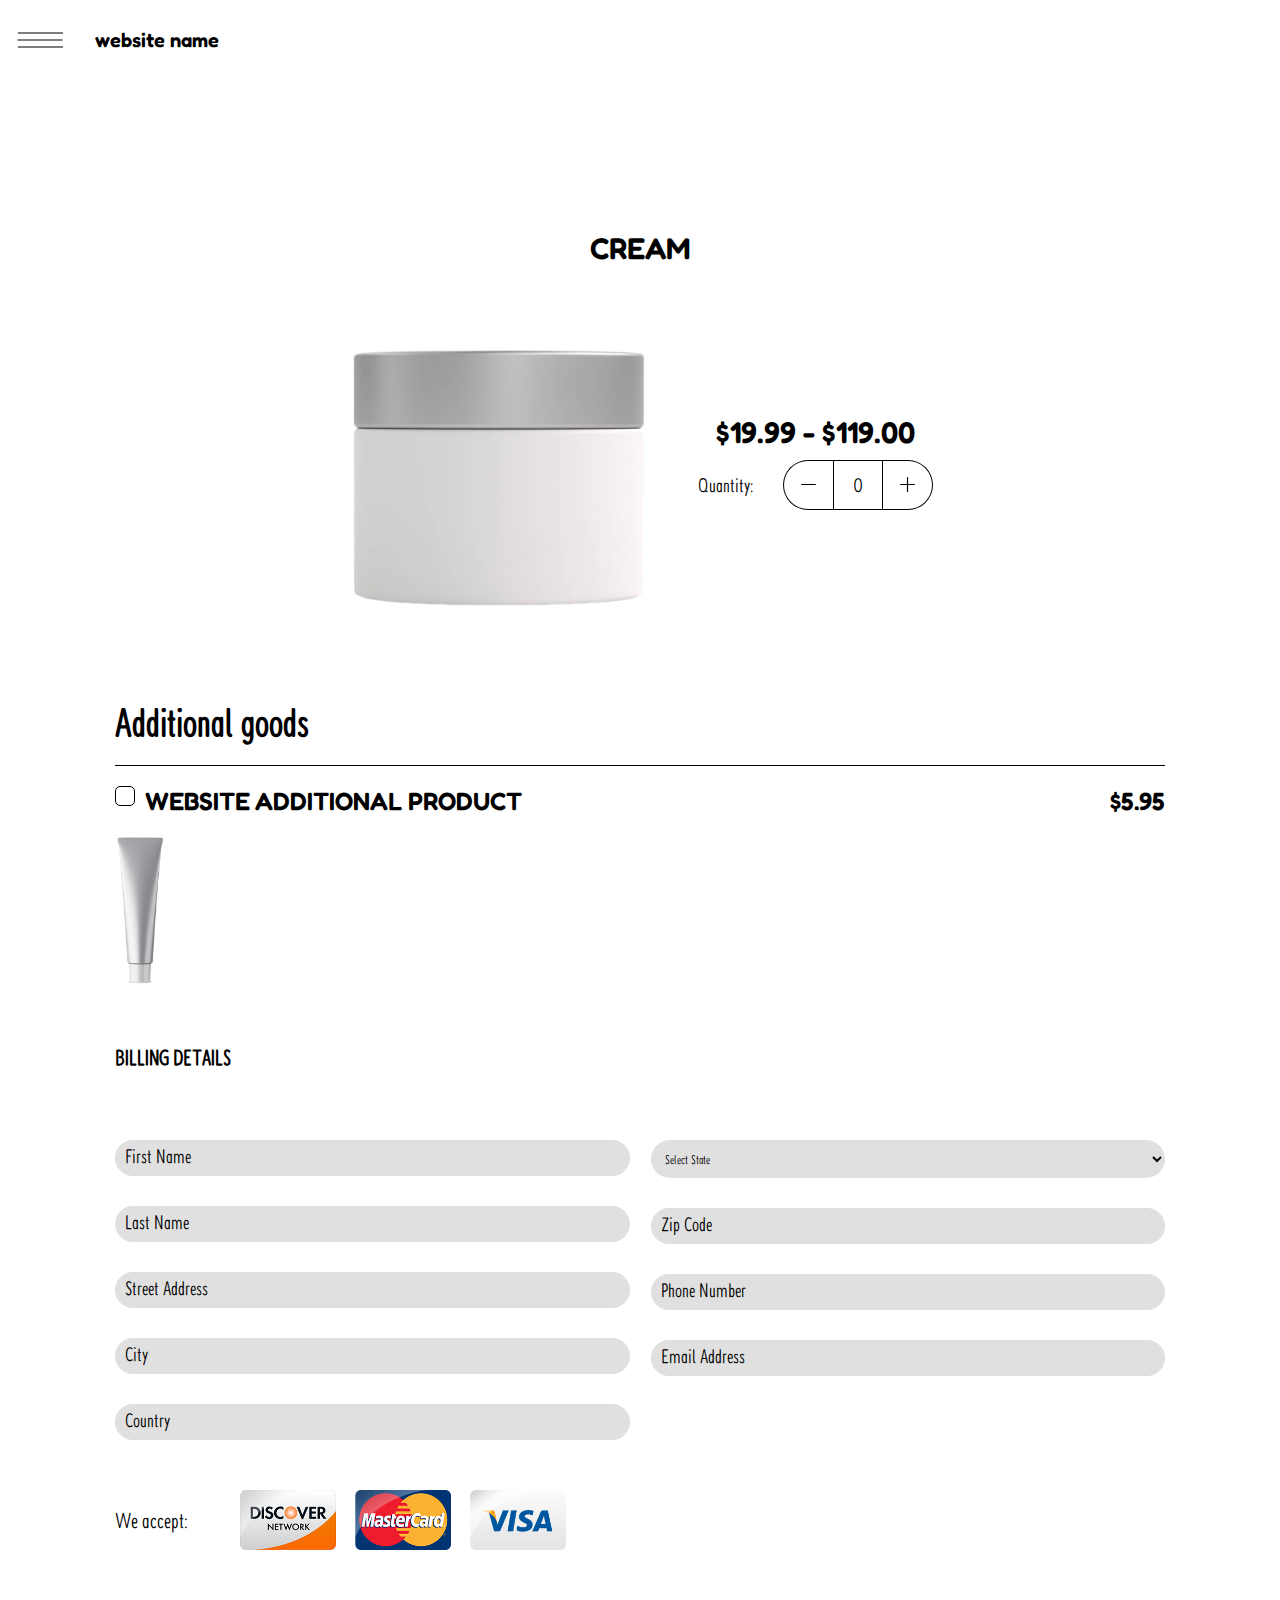
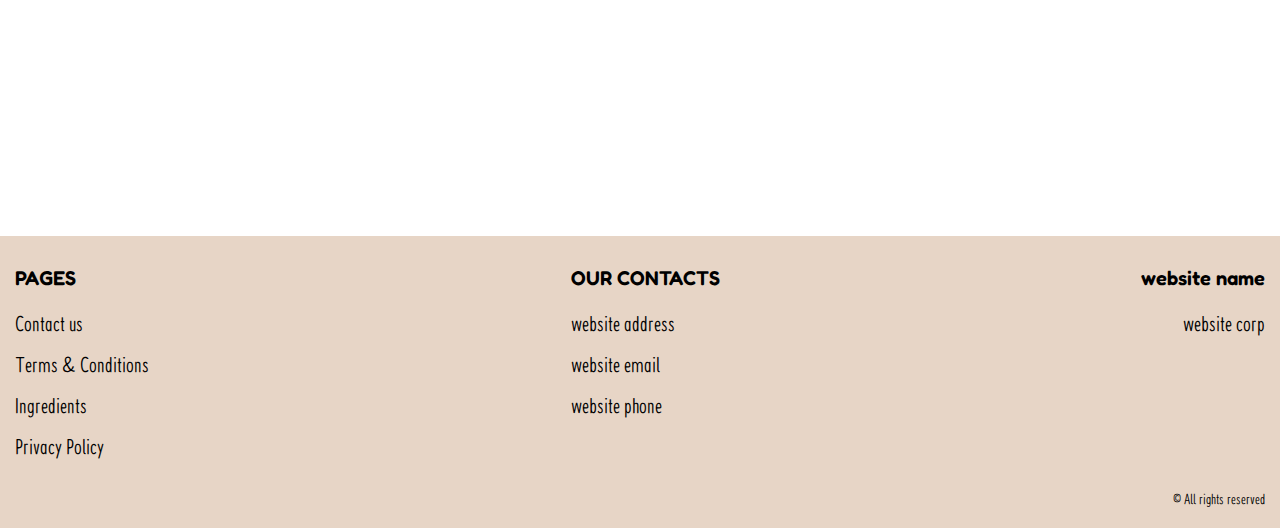
<file: buy.html>
<!DOCTYPE html>
<html lang="en">

<head>
    <meta charset="UTF-8">
    <meta http-equiv="X-UA-Compatible" content="IE=edge">
    <meta name="viewport" content="width=device-width, initial-scale=1.0">
    <link rel="stylesheet" href="./css/style.css">
    <title>(site_name)</title>
</head>

<body>

    <div class="header__wrapper">
        <div class="container">
    
    
          <header class="header">
            <div class="header__top">
              <div class="header__btn-block">
                <button class="header__btn js_menu-btn">
                  <span></span>
                </button>
                <a href="./index.html" class="header__logo logo js_website-name"></a>
              </div>
    
              <nav class="nav js_menu">
                <div class="header__social-links-box">
                  <a href="" class="social-link social-link-email js_website-email"></a>
                  <a href="" class="social-link social-link-phone js_website-phone"></a>
                </div>
                
             
                <ul class="nav__list">
                  <li class="nav__item">
                    <a href="./contact.html" class="nav__link">Contact us</a>
                  </li>
                  <li class="nav__item">
                    <a href="./ingredients.html" class="nav__link">Ingredients</a>
                  </li>
                  <li class="nav__item">
                    <a href="./terms.html" class="nav__link">Terms & Conditions</a>
                  </li>
                  <li class="nav__item">
                    <a href="./policy.html" class="nav__link">Privacy Policy</a>
                  </li>
                </ul>
              </nav>
    
            </div>
    
          </header>
    
        </div>
      </div>
    <main class="main">
        <div class="container">
        
                <section class="buy">
                    <h1 class="sub-title">Cream</h1>
                    <div class="buy__flex">
                        <img src="./img/sm2.png" class="buy__img" />
                        <div class="buy__text-block">
                            <h2 class="sub-title sub-title--mb"><span style="display: inline-block" class="js_price">$19.99 - $119.00</span></h2>
                            <div id="quantity" class="quantity">
                                <label class="quantity_label">Quantity:
                                    <div class="quantity_label-box">
                                        <div class="quantity_label-btn quantity_label-prev js_quantity_prev">
                                            <svg class="buy__icon" xmlns="http://www.w3.org/2000/svg"
                                                xmlns:xlink="http://www.w3.org/1999/xlink" x="0px" y="0px"
                                                viewBox="0 0 512 512" style="enable-background:new 0 0 512 512;"
                                                xml:space="preserve">
                                                <g>
                                                    <g>
                                                        <path
                                                            d="M492,236H20c-11.046,0-20,8.954-20,20c0,11.046,8.954,20,20,20h472c11.046,0,20-8.954,20-20S503.046,236,492,236z" />
                                                    </g>
                                                </g>
                                            </svg>
                                        </div>
                                        <input type="number" min="0" size="3" maxlength="3"
                                            class="quantity__input js_quantity" value="0" data-line-id="1" max="10" readonly>
                                        <div class="quantity_label-btn quantity_label-next js_quantity_next">
                                            <svg class="buy__icon" xmlns="http://www.w3.org/2000/svg"
                                                xmlns:xlink="http://www.w3.org/1999/xlink" x="0px" y="0px"
                                                viewBox="0 0 512 512" style="enable-background:new 0 0 512 512;"
                                                xml:space="preserve">
                                                <g>
                                                    <g>
                                                        <path
                                                            d="M492,236H276V20c0-11.046-8.954-20-20-20c-11.046,0-20,8.954-20,20v216H20c-11.046,0-20,8.954-20,20s8.954,20,20,20h216
                                                            v216c0,11.046,8.954,20,20,20s20-8.954,20-20V276h216c11.046,0,20-8.954,20-20C512,244.954,503.046,236,492,236z" />
                                                    </g>
                                                </g>
                                            </svg>
                                        </div>
                                    </div>
                                </label>
                            </div>
                        </div>
                    </div>
       
                    <div class="main-form__wrapper">
                        <div class="form__wrapper ">
                            <div class="form">
                            
    
                                <div>
                                    <h3 class="form__title">Additional goods</h3>
                                    <div class="case-block">
                                        <div class="checkbox__label-wrap">
                                            <div>
                                                <input class="checkbox js_additional" type="checkbox"
                                                    id="additional__checkbox" />
                                                <label class="checkbox__label" for="additional__checkbox"><span
                                                        class="bold"><span class="js_website-add"></span></span></label>
                                            </div>
                                            <div class="label-block">
                                                <span class="bold">$5.95</span>
                                            </div>
                                        </div>
                                        <img src="./img/sm.png" alt="silicone case" class="silicone_case_img" />
                                    </div>
                                </div>
                            </div>
                        </div>
    
    
                        <form class="order-form js_form" id="order_form">
                            <h3 class="form__subtitle">Billing Details</h3>
                            <div class="fl-form">
                                <div class="form_group-flex">
                                    <div class="form-group_block">
                                        <div class="form-group">
                                            <label class="js_label">
                                                <input type="text" class="form-control js_input" data-role="required" name="first_name" placeholder="First Name">
                                            </label>
                                        </div>
    
                                        <div class="form-group">
                                            <label class="js_label">
                                                <input type="text" class="form-control js_input" data-role="required" name="last_name" placeholder="Last Name">
                                            </label>
                                        </div>
    
    
                                        <div class="form-group">
                                            <label class="js_label">
                                                <input type="text" class="form-control js_input" data-role="address" name="address" placeholder="Street Address">
                                            </label>
                                        </div>
                                        <div class="form-group">
                                            <label class="js_label">
                                                <input type="text" class="form-control js_input" data-role="city" name="city" placeholder="City">
                                            </label>
                                        </div>
                                        <div class="form-group">
                                            <label class="js_label">
                                                <input type="text" class="form-control js_input" data-role="country" name="country" placeholder="Country">
                                            </label>
                                        </div>
                                    </div>
                                    <div class="form-group_block">
                                        <div class="form-group">
                                            <label class="js_label">
    
                                            <select name="state" class="form-control js_select js_input">
                                                <option selected="" disabled="">Select State</option>
                                                <option value="AL">Alabama</option>
                                                <option value="AK">Alaska</option>
                                                <option value="AZ">Arizona</option>
                                                <option value="AR">Arkansas</option>
                                                <option value="CA">California</option>
                                                <option value="CO">Colorado</option>
                                                <option value="CT">Connecticut</option>
                                                <option value="DE">Delaware</option>
                                                <option value="DC">District Of Columbia</option>
                                                <option value="FL">Florida</option>
                                                <option value="GA">Georgia</option>
                                                <option value="HI">Hawaii</option>
                                                <option value="ID">Idaho</option>
                                                <option value="IL">Illinois</option>
                                                <option value="IN">Indiana</option>
                                                <option value="IA">Iowa</option>
                                                <option value="KS">Kansas</option>
                                                <option value="KY">Kentucky</option>
                                                <option value="LA">Louisiana</option>
                                                <option value="ME">Maine</option>
                                                <option value="MD">Maryland</option>
                                                <option value="MA">Massachusetts</option>
                                                <option value="MI">Michigan</option>
                                                <option value="MN">Minnesota</option>
                                                <option value="MS">Mississippi</option>
                                                <option value="MO">Missouri</option>
                                                <option value="MT">Montana</option>
                                                <option value="NE">Nebraska</option>
                                                <option value="NV">Nevada</option>
                                                <option value="NH">New Hampshire</option>
                                                <option value="NJ">New Jersey</option>
                                                <option value="NM">New Mexico</option>
                                                <option value="NY">New York</option>
                                                <option value="NC">North Carolina</option>
                                                <option value="ND">North Dakota</option>
                                                <option value="OH">Ohio</option>
                                                <option value="OK">Oklahoma</option>
                                                <option value="OR">Oregon</option>
                                                <option value="PA">Pennsylvania</option>
                                                <option value="RI">Rhode Island</option>
                                                <option value="SC">South Carolina</option>
                                                <option value="SD">South Dakota</option>
                                                <option value="TN">Tennessee</option>
                                                <option value="TX">Texas</option>
                                                <option value="UT">Utah</option>
                                                <option value="VT">Vermont</option>
                                                <option value="VA">Virginia</option>
                                                <option value="WA">Washington</option>
                                                <option value="WV">West Virginia</option>
                                                <option value="WI">Wisconsin</option>
                                                <option value="WY">Wyoming</option>
                                            </select>
                                        </label>
                                        </div>
                                        <div class="form-group">
                                            <label class="js_label">
                                                <input type="number" class="form-control js_input js_input-limit"  data-limit="5" data-role="zip" name="zip" placeholder="Zip Code">
                                            </label>
                                        </div>
                                        <div class="form-group">
                                            <label class="js_label">
                                                <input type="number" class="form-control js_input js_input-limit" data-limit="10" data-role="phone" name="phone" placeholder="Phone Number">
                                            </label>
                                        </div>
                                        <div class="form-group">
                                            <label class="js_label">
                                                <input type="email" class="form-control js_input" data-role="email" name="email" placeholder="Email Address">
                                            </label>
                                        </div>
                                    </div>
                                </div>
                                <div class="accept__box">
                                    <p class="text">We accept:</p>
                                    <ul class="accept__list">
                                      <li class="accept__item">
                                        <img src="./img/discover.png" alt="" class="accept__img">
                                      </li>
                                      <li class="accept__item">
                                        <img src="./img/mastercard.png" alt="" class="accept__img">
                                      </li>
                                      <li class="accept__item">
                                        <img src="./img/visa.png" alt="" class="accept__img">
                                      </li>
                                    </ul>
                                  </div>
                            </div>
                            <div class="form-btn js_form-btn">
                                <div class="form__title-box js_form__title-box">
                                    <p class="bold">Item</p>
                                    <p class="bold">Amount</p>
                                </div>
                                <div class="label-block total js_total">
                                    <span id="chosen" class="bold">
                                        <span class="js_bottom-quantity"></span>
                                        <span>cream</span>
                                    </span>
                                    <span id="chosen_price" class="bold">$0.00</span>
    
                                </div>
                                <div id="silicone_case" class="label-block form-pd">
                                 
                                        <span class="text text-up bold js_website-add"></span>
                                        <span class="bold">$5.95</span>
                                 
                                </div>
                                <div id="total_block" class="label-block form-pd js_total_1">
                                   
                                        <span class="bold"> Total</span>
                                        <span id="total_1" class="bold">$0.00</span>
                             
                                </div>
                                <br>
                                <br>
                                <div class="bottom-bottom-block js_bottom-bottom-block">
                                    <div id="terms">
                                        <input type="checkbox" name="terms_text" id="terms_text" class="checkbox">
                                        <label for="terms_text" class="checkbox__label">
                                            <div class="rules">
                                                By placing an order with us, you agree to our full <a class="link"
                                                    href="./terms.html">Terms And Conditions</a> &
                                                <a class="link" href="./policy.html">Privacy Policy</a>, which
                                                explain that you will be
                                                charged <span id="terms_price">$0.00</span><span id="express_terms"> +
                                                    $5.95 <span class="js_website-add"></span></span> = <span id="total_2">
                                                    $0.00 </span><span id="handling">
                                                        (No Shipping and handling costs. Your order will be shipped in 3-5 days via USPS)</span>. To cancel your order, please call our
                                                Customer
                                                Service to free number at <a href="" class="link js_website-phone"></a> or email us at
                                                <a href="" class="link js_website-email"></a>.
                                                You will see a charge from
                                                <span class="js_website-desc"></span>
                                                on your bank statement.
                                            </div>
                                        </label>
                                    </div>
                                    <br />
    
                                    <button type="submit" id="place_order" class="btn js_form-submit-btn"><span>Place order</span></button>
                                </div>
                            </div>
    
    
                        </form>
                    </div>
                </section>
    
        </div>
    </main>
    <div class="footer__wrapper">
        <div class="footer__sub-wrapper">
          <div class="container">
            <footer class="footer">
              <div class="footer__top">
      
                <div class="footer__block">
                  <p class="footer__title">Pages</p>
                  <ul class="footer__list">
                    <li class="footer__item">
                      <a href="./contact.html" class="footer__link">Contact us</a>
                    </li>
                    <li class="footer__item">
                      <a href="./terms.html" class="footer__link">Terms & Conditions</a>
                    </li>
                    <li class="footer__item">
                      <a href="./ingredients.html" class="footer__link">Ingredients</a>
                    </li>
                  
                    <li class="footer__item">
                      <a href="./policy.html" class="footer__link">Privacy Policy</a>
                    </li>
                  </ul>
                </div>
    
                <div class="footer__block">
                  <p class="footer__title">Our Contacts</p>
                  <ul class="footer__list">
                    <li class="footer__item">
                      <span class="text text--mb js_website-address"></span>
                    </li>
                    <li class="footer__item">
                      <a href="" class="footer__link js_website-email"></a>
                    </li>
                    <li class="footer__item">
                      <a href="" class="footer__link js_website-phone"></a>
                    </li>
                  </ul>
                </div>
                <div class="footer__block footer__block--right">
                  <div class="footer__sub-block--right">
                    <a href="./index.html" class="footer__logo logo js_website-name"></a>
                    <p class="text text--mb js_website-corp"></p>
                  </div>
               
                 
               
                </div>
      
              </div>
              <span class="footer__span">© All rights reserved</span>
            </footer>
          </div>
        </div>
      
      </div>

    <script src="./js/menu.js"></script>
    <script src="./js/buy.js"></script>
    <script src="./js/website-data.js"></script>



    <script type="module" src="./js/validation/cards.js"></script>
    <script type="module" src="./js/validation/creditcard.js"></script>
    <script type="module" src="./js/validation/validation.js"></script>
</body>

</html>
</file>
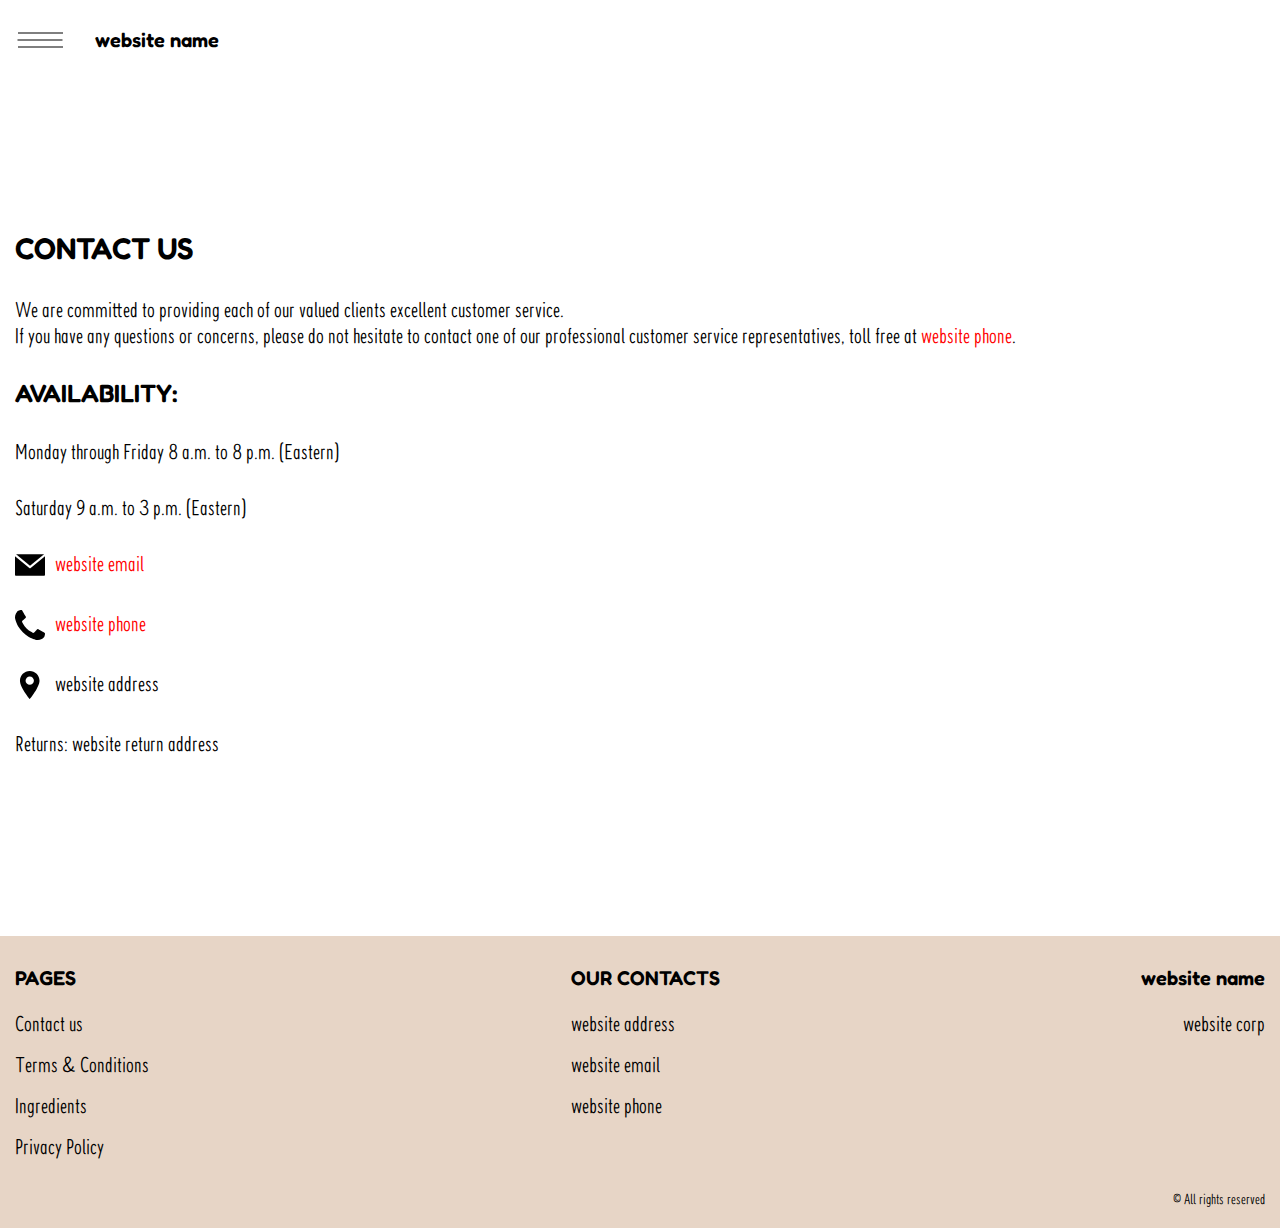
<file: contact.html>
<!DOCTYPE html>
<html lang="en">

<head>
    <meta charset="UTF-8">
    <meta http-equiv="X-UA-Compatible" content="IE=edge">
    <meta name="viewport" content="width=device-width, initial-scale=1.0">
    <link rel="stylesheet" href="./css/style.css">
    <title>(site_name)</title>
</head>

<body>
  <div class="header__wrapper">
    <div class="container">


      <header class="header">
        <div class="header__top">
          <div class="header__btn-block">
            <button class="header__btn js_menu-btn">
              <span></span>
            </button>
            <a href="./index.html" class="header__logo logo js_website-name"></a>
          </div>

          <nav class="nav js_menu">
            <div class="header__social-links-box">
              <a href="" class="social-link social-link-email js_website-email"></a>
              <a href="" class="social-link social-link-phone js_website-phone"></a>
            </div>
            
         
            <ul class="nav__list">
              <li class="nav__item">
                <a href="./contact.html" class="nav__link">Contact us</a>
              </li>
              <li class="nav__item">
                <a href="./ingredients.html" class="nav__link">Ingredients</a>
              </li>
              <li class="nav__item">
                <a href="./terms.html" class="nav__link">Terms & Conditions</a>
              </li>
              <li class="nav__item">
                <a href="./policy.html" class="nav__link">Privacy Policy</a>
              </li>
            </ul>
          </nav>

        </div>

      </header>

    </div>
  </div>

    <main class="main">
        <div class="container">
            <section class="text-section">
           
                <h1 class="sub-title">Contact us</h1>
                <p class="text">We are committed to providing each of our valued clients excellent customer
                    service. <br>If you have any questions or concerns, please do not hesitate to contact one of our
                    professional customer service representatives, toll free at <a href="" class="link js_website-phone"></a>.</p>
                <p class="text"><span class="bold">Availability:</span> </p>
                <p class="text">Monday through Friday 8 a.m. to 8 p.m. (Eastern)</p>
                <p class="text">Saturday 9 a.m. to 3 p.m. (Eastern)</p>
  
                    <p class="text contact__text">
                        <svg class="contact__icon"  xmlns="http://www.w3.org/2000/svg"
                        xmlns:xlink="http://www.w3.org/1999/xlink" x="0px" y="0px" viewBox="0 0 477.867 477.867"
                        style="enable-background:new 0 0 477.867 477.867;" xml:space="preserve">
                        <g>
                            <g>
                                <path
                                    d="M460.8,68.267H17.067l221.867,182.75L463.309,68.779C462.488,68.539,461.649,68.368,460.8,68.267z" />
                            </g>
                        </g>
                        <g>
                            <g>
                                <path d="M249.702,286.31c-6.288,5.149-15.335,5.149-21.623,0L0,98.406v294.127c0,9.426,7.641,17.067,17.067,17.067H460.8
			                        c9.426,0,17.067-7.641,17.067-17.067V100.932L249.702,286.31z" />
                            </g>
                        </g>
                    </svg>
                        <a class="link js_website-email" target="_blank" href=""></a>
                    </p>
                   

                    <p class="text contact__text">
                        <svg class="contact__icon" 
                        xmlns="http://www.w3.org/2000/svg" xmlns:xlink="http://www.w3.org/1999/xlink" x="0px"
                        y="0px" viewBox="0 0 401.998 401.998"
                        style="enable-background:new 0 0 401.998 401.998;" xml:space="preserve">
                        <g>
                            <path
                                d="M401.129,311.475c-1.137-3.426-8.371-8.473-21.697-15.129c-3.61-2.098-8.754-4.949-15.41-8.566
                                    c-6.662-3.617-12.709-6.95-18.13-9.996c-5.432-3.045-10.521-5.995-15.276-8.846c-0.76-0.571-3.139-2.234-7.136-5
                                    c-4.001-2.758-7.375-4.805-10.14-6.14c-2.759-1.327-5.473-1.995-8.138-1.995c-3.806,0-8.56,2.714-14.268,8.135
                                    c-5.708,5.428-10.944,11.324-15.7,17.706c-4.757,6.379-9.802,12.275-15.126,17.7c-5.332,5.427-9.713,8.138-13.135,8.138
                                    c-1.718,0-3.86-0.479-6.427-1.424c-2.566-0.951-4.518-1.766-5.858-2.423c-1.328-0.671-3.607-1.999-6.845-4.004
                                    c-3.244-1.999-5.048-3.094-5.428-3.285c-26.075-14.469-48.438-31.029-67.093-49.676c-18.649-18.658-35.211-41.019-49.676-67.097
                                    c-0.19-0.381-1.287-2.19-3.284-5.424c-2-3.237-3.333-5.518-3.999-6.854c-0.666-1.331-1.475-3.283-2.425-5.852
                                    s-1.427-4.709-1.427-6.424c0-3.424,2.713-7.804,8.138-13.134c5.424-5.327,11.326-10.373,17.7-15.128
                                    c6.379-4.755,12.275-9.991,17.701-15.699c5.424-5.711,8.136-10.467,8.136-14.273c0-2.663-0.666-5.378-1.997-8.137
                                    c-1.332-2.765-3.378-6.139-6.139-10.138c-2.762-3.997-4.427-6.374-4.999-7.139c-2.852-4.755-5.799-9.846-8.848-15.271
                                    c-3.049-5.424-6.377-11.47-9.995-18.131c-3.615-6.658-6.468-11.799-8.564-15.415C98.986,9.233,93.943,1.997,90.516,0.859
                                    C89.183,0.288,87.183,0,84.521,0c-5.142,0-11.85,0.95-20.129,2.856c-8.282,1.903-14.799,3.899-19.558,5.996
                                    c-9.517,3.995-19.604,15.605-30.264,34.826C4.863,61.566,0.01,79.271,0.01,96.78c0,5.135,0.333,10.131,0.999,14.989
                                    c0.666,4.853,1.856,10.326,3.571,16.418c1.712,6.09,3.093,10.614,4.137,13.56c1.045,2.948,2.996,8.229,5.852,15.845
                                    c2.852,7.614,4.567,12.275,5.138,13.988c6.661,18.654,14.56,35.307,23.695,49.964c15.03,24.362,35.541,49.539,61.521,75.521
                                    c25.981,25.98,51.153,46.49,75.517,61.526c14.655,9.134,31.314,17.032,49.965,23.698c1.714,0.568,6.375,2.279,13.986,5.141
                                    c7.614,2.854,12.897,4.805,15.845,5.852c2.949,1.048,7.474,2.43,13.559,4.145c6.098,1.715,11.566,2.905,16.419,3.576
                                    c4.856,0.657,9.853,0.996,14.989,0.996c17.508,0,35.214-4.856,53.105-14.562c19.219-10.656,30.826-20.745,34.823-30.269
                                    c2.102-4.754,4.093-11.273,5.996-19.555c1.909-8.278,2.857-14.985,2.857-20.126C401.99,314.814,401.703,312.819,401.129,311.475z" />
                        </g>
                    </svg>
                        <a href="" class="link js_website-phone"></a>
                    </p>


                <p class="text contact__text">
                    <svg class="contact__icon" viewBox="-119 -21 682 682.66669"
                    xmlns="http://www.w3.org/2000/svg">
                   <path
                       d="m216.210938 0c-122.664063 0-222.460938 99.796875-222.460938 222.460938 0 154.175781 222.679688 417.539062 222.679688 417.539062s222.242187-270.945312 222.242187-417.539062c0-122.664063-99.792969-222.460938-222.460937-222.460938zm67.121093 287.597656c-18.507812 18.503906-42.8125 27.757813-67.121093 27.757813-24.304688 0-48.617188-9.253907-67.117188-27.757813-37.011719-37.007812-37.011719-97.226562 0-134.238281 17.921875-17.929687 41.761719-27.804687 67.117188-27.804687 25.355468 0 49.191406 9.878906 67.121093 27.804687 37.011719 37.011719 37.011719 97.230469 0 134.238281zm0 0" />
               </svg>
              
                    <span class="js_website-address"></span>
                </p>
                <p class="text">Returns: <span class="js_website-return-address"></span></p>
           
        </section>
        </div>
    </main>

    <div class="footer__wrapper">
      <div class="footer__sub-wrapper">
        <div class="container">
          <footer class="footer">
            <div class="footer__top">
    
              <div class="footer__block">
                <p class="footer__title">Pages</p>
                <ul class="footer__list">
                  <li class="footer__item">
                    <a href="./contact.html" class="footer__link">Contact us</a>
                  </li>
                  <li class="footer__item">
                    <a href="./terms.html" class="footer__link">Terms & Conditions</a>
                  </li>
                  <li class="footer__item">
                    <a href="./ingredients.html" class="footer__link">Ingredients</a>
                  </li>
                
                  <li class="footer__item">
                    <a href="./policy.html" class="footer__link">Privacy Policy</a>
                  </li>
                </ul>
              </div>
  
              <div class="footer__block">
                <p class="footer__title">Our Contacts</p>
                <ul class="footer__list">
                  <li class="footer__item">
                    <span class="text text--mb js_website-address"></span>
                  </li>
                  <li class="footer__item">
                    <a href="" class="footer__link js_website-email"></a>
                  </li>
                  <li class="footer__item">
                    <a href="" class="footer__link js_website-phone"></a>
                  </li>
                </ul>
              </div>
              <div class="footer__block footer__block--right">
                <div class="footer__sub-block--right">
                  <a href="./index.html" class="footer__logo logo js_website-name"></a>
                  <p class="text text--mb js_website-corp"></p>
                </div>
             
               
             
              </div>
    
            </div>
            <span class="footer__span">© All rights reserved</span>
          </footer>
        </div>
      </div>
    
    </div>
    <script src="./js/menu.js"></script>
    <script src="./js/website-data.js"></script>
</body>

</html>
</file>
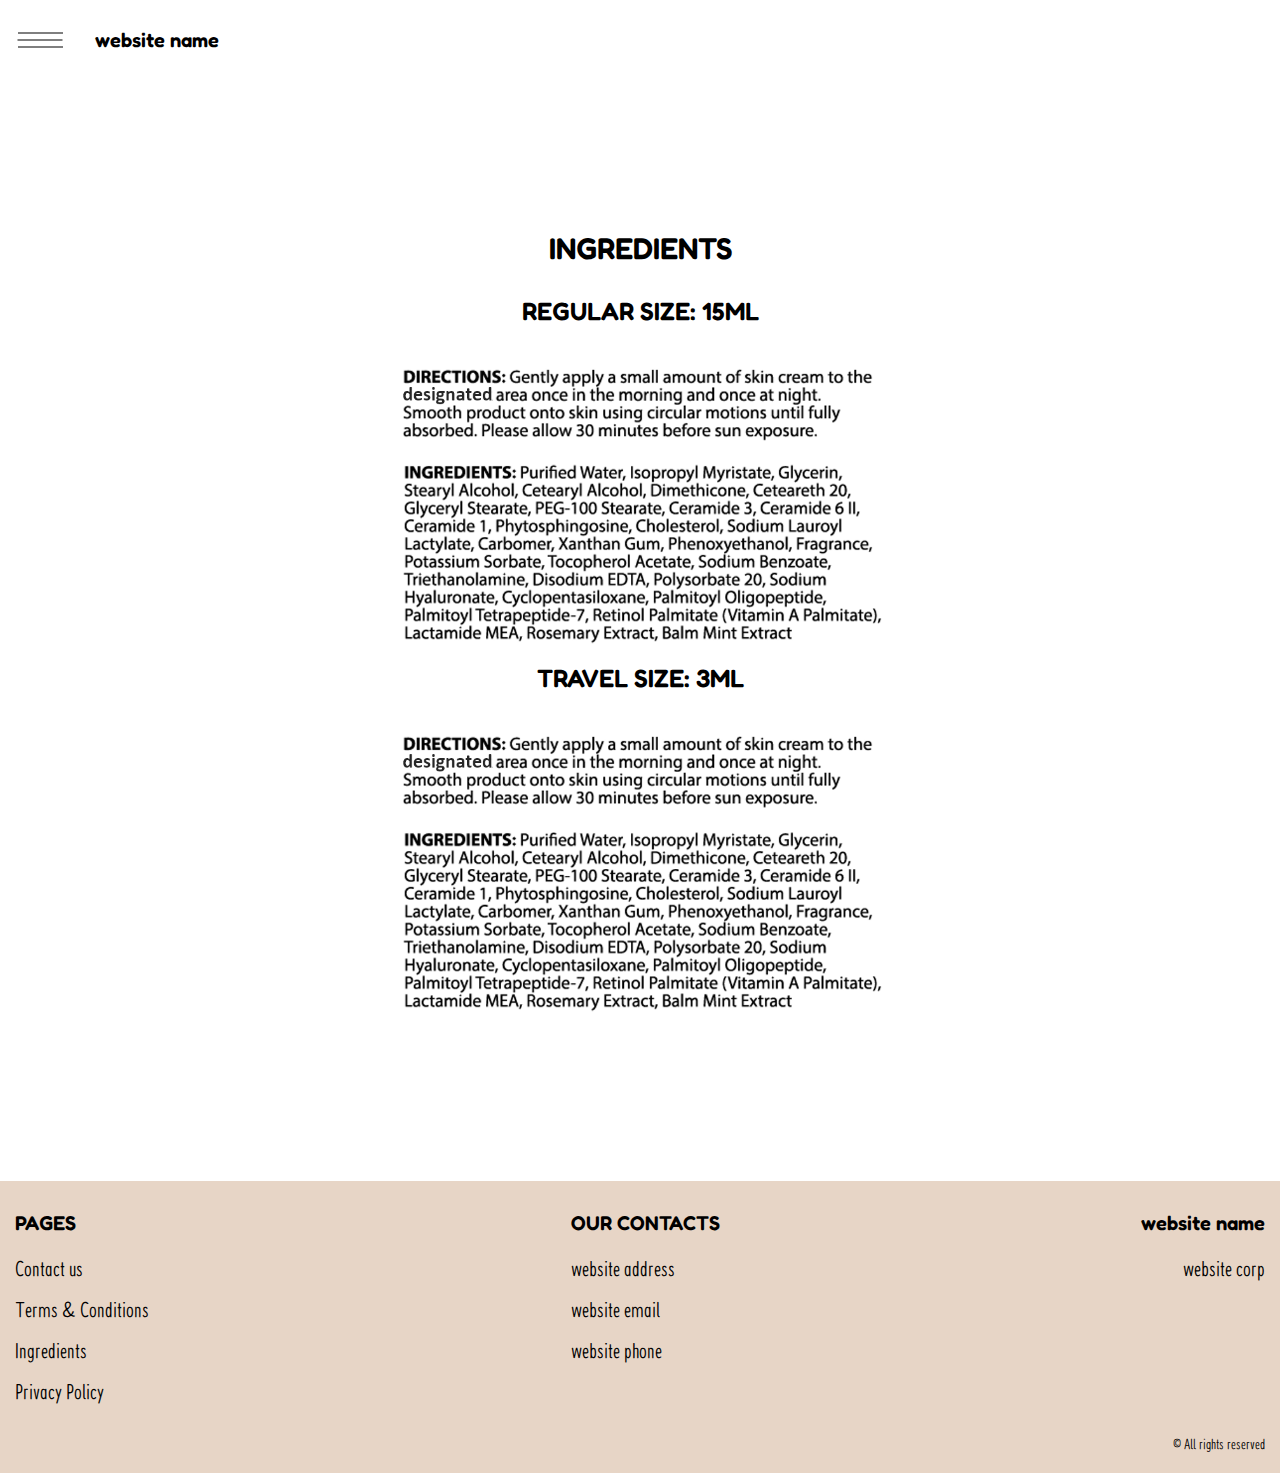
<file: ingredients.html>
<!DOCTYPE html>
<html lang="en">

<head>
    <meta charset="UTF-8">
    <meta http-equiv="X-UA-Compatible" content="IE=edge">
    <meta name="viewport" content="width=device-width, initial-scale=1.0">
    <link rel="stylesheet" href="./css/style.css">
    <title></title>
</head>

<body>

  <div class="header__wrapper">
    <div class="container">


      <header class="header">
        <div class="header__top">
          <div class="header__btn-block">
            <button class="header__btn js_menu-btn">
              <span></span>
            </button>
            <a href="./index.html" class="header__logo logo js_website-name"></a>
          </div>

          <nav class="nav js_menu">
            <div class="header__social-links-box">
              <a href="" class="social-link social-link-email js_website-email"></a>
              <a href="" class="social-link social-link-phone js_website-phone"></a>
            </div>
            
         
            <ul class="nav__list">
              <li class="nav__item">
                <a href="./contact.html" class="nav__link">Contact us</a>
              </li>
              <li class="nav__item">
                <a href="./ingredients.html" class="nav__link">Ingredients</a>
              </li>
              <li class="nav__item">
                <a href="./terms.html" class="nav__link">Terms & Conditions</a>
              </li>
              <li class="nav__item">
                <a href="./policy.html" class="nav__link">Privacy Policy</a>
              </li>
            </ul>
          </nav>

        </div>

      </header>

    </div>
  </div>
    <main class="main">
        <div class="container">
            <section class="text-section ingredients">
           
                <h1 class="sub-title">Ingredients</h1>
                <p class="text bold">Regular size: 15ml</p>
                <img src="./img/ingredients.png" alt="" class="img">
                <p class="text bold">Travel size: 3ml</p>
                <img src="./img/ingredients.png" alt="" class="img">
        </section>
        </div>
    </main>
    <div class="footer__wrapper">
      <div class="footer__sub-wrapper">
        <div class="container">
          <footer class="footer">
            <div class="footer__top">
    
              <div class="footer__block">
                <p class="footer__title">Pages</p>
                <ul class="footer__list">
                  <li class="footer__item">
                    <a href="./contact.html" class="footer__link">Contact us</a>
                  </li>
                  <li class="footer__item">
                    <a href="./terms.html" class="footer__link">Terms & Conditions</a>
                  </li>
                  <li class="footer__item">
                    <a href="./ingredients.html" class="footer__link">Ingredients</a>
                  </li>
                
                  <li class="footer__item">
                    <a href="./policy.html" class="footer__link">Privacy Policy</a>
                  </li>
                </ul>
              </div>
  
              <div class="footer__block">
                <p class="footer__title">Our Contacts</p>
                <ul class="footer__list">
                  <li class="footer__item">
                    <span class="text text--mb js_website-address"></span>
                  </li>
                  <li class="footer__item">
                    <a href="" class="footer__link js_website-email"></a>
                  </li>
                  <li class="footer__item">
                    <a href="" class="footer__link js_website-phone"></a>
                  </li>
                </ul>
              </div>
              <div class="footer__block footer__block--right">
                <div class="footer__sub-block--right">
                  <a href="./index.html" class="footer__logo logo js_website-name"></a>
                  <p class="text text--mb js_website-corp"></p>
                </div>
             
               
             
              </div>
    
            </div>
            <span class="footer__span">© All rights reserved</span>
          </footer>
        </div>
      </div>
    
    </div>


    <script src="./js/menu.js"></script>
    <script src="./js/website-data.js"></script>
</body>

</html>
</file>
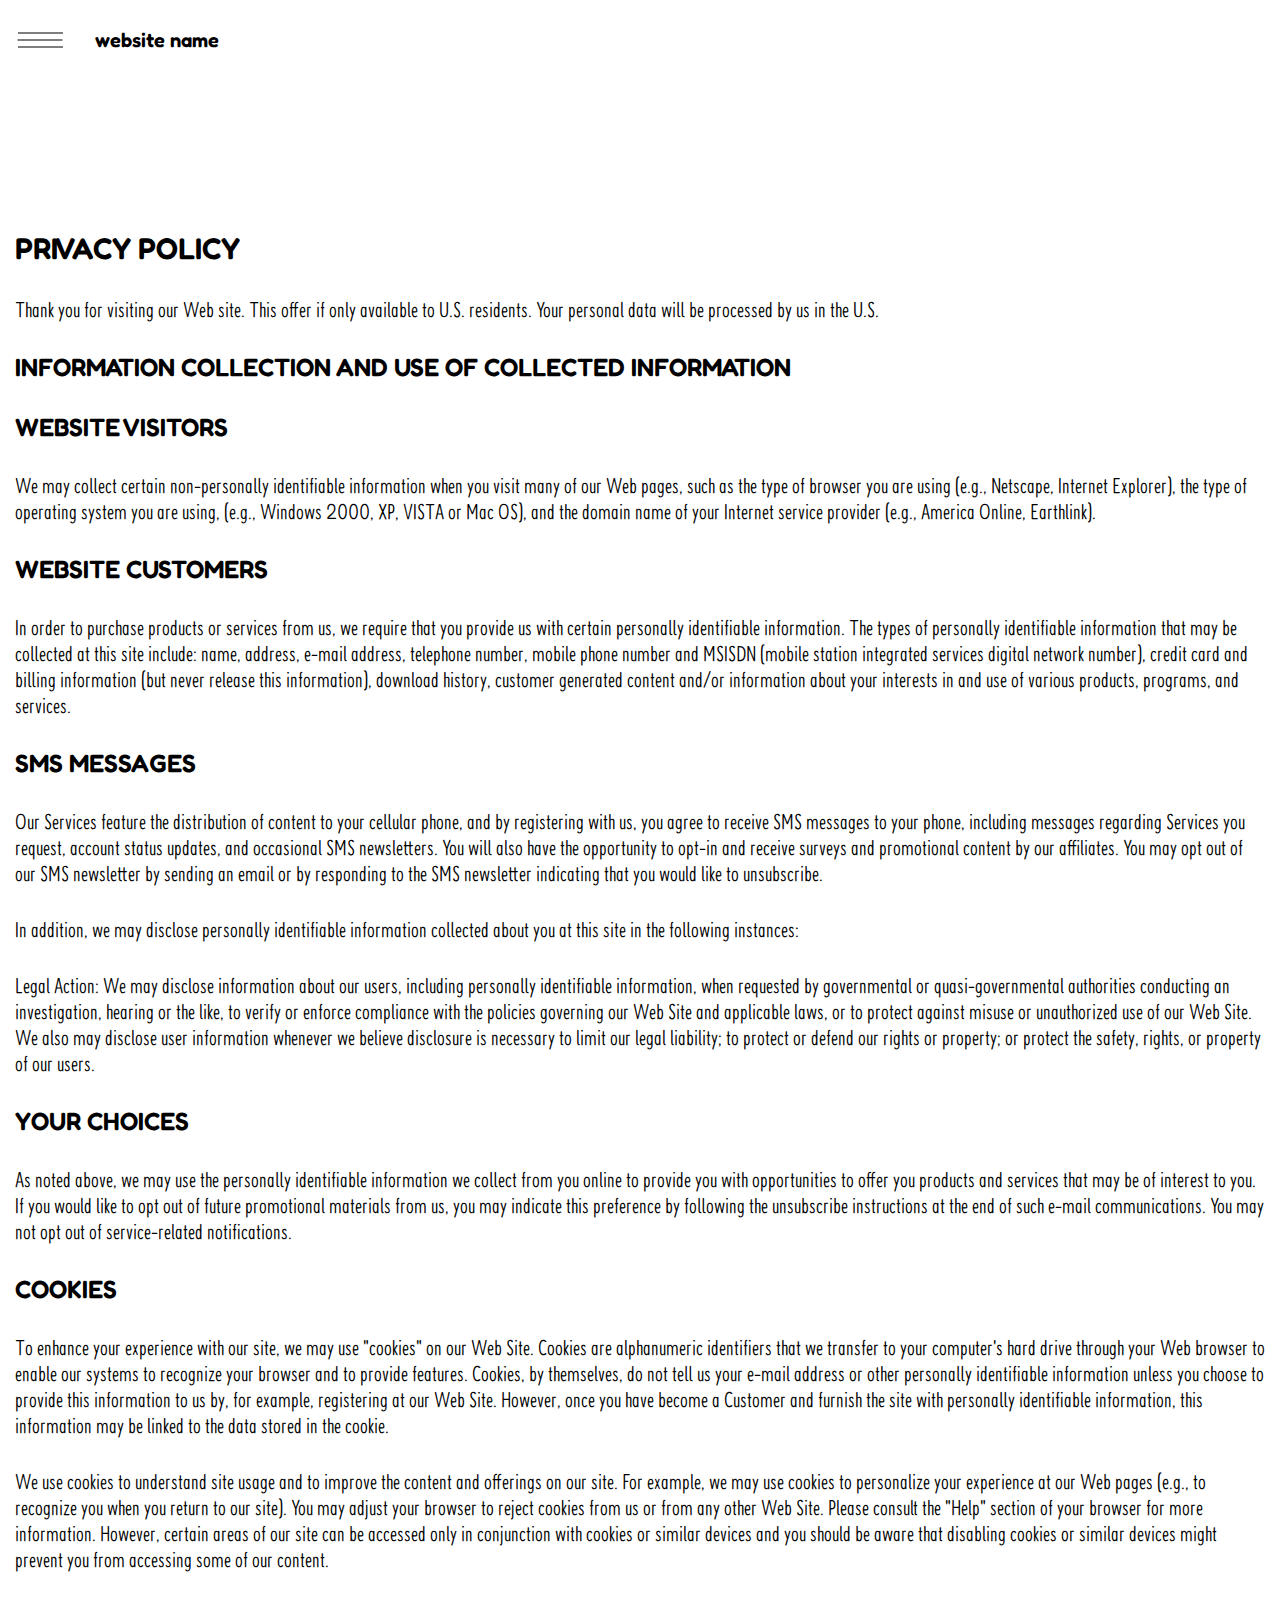
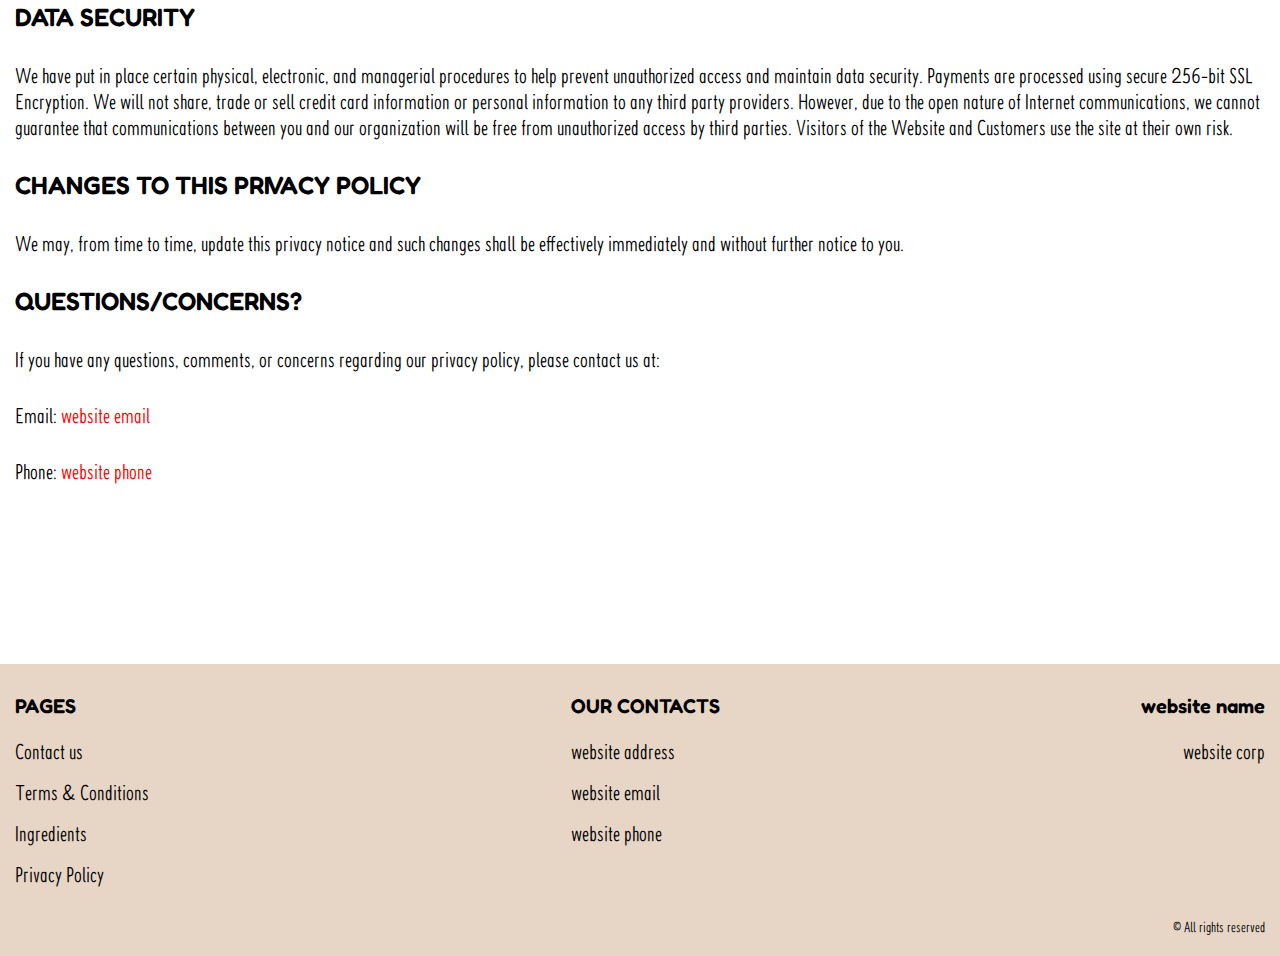
<file: policy.html>
<!DOCTYPE html>
<html lang="en">

<head>
    <meta charset="UTF-8">
    <meta http-equiv="X-UA-Compatible" content="IE=edge">
    <meta name="viewport" content="width=device-width, initial-scale=1.0">
    <link rel="stylesheet" href="./css/style.css">
    <title>(site_name)</title>
</head>

<body>

  <div class="header__wrapper">
    <div class="container">


      <header class="header">
        <div class="header__top">
          <div class="header__btn-block">
            <button class="header__btn js_menu-btn">
              <span></span>
            </button>
            <a href="./index.html" class="header__logo logo js_website-name"></a>
          </div>

          <nav class="nav js_menu">
            <div class="header__social-links-box">
              <a href="" class="social-link social-link-email js_website-email"></a>
              <a href="" class="social-link social-link-phone js_website-phone"></a>
            </div>
            
         
            <ul class="nav__list">
              <li class="nav__item">
                <a href="./contact.html" class="nav__link">Contact us</a>
              </li>
              <li class="nav__item">
                <a href="./ingredients.html" class="nav__link">Ingredients</a>
              </li>
              <li class="nav__item">
                <a href="./terms.html" class="nav__link">Terms & Conditions</a>
              </li>
              <li class="nav__item">
                <a href="./policy.html" class="nav__link">Privacy Policy</a>
              </li>
            </ul>
          </nav>

        </div>

      </header>

    </div>
  </div>
    <main class="main">
        <div class="container">
            <div class="text-section">

                <section class="policy">
                    <h1 class="sub-title">Privacy policy</h1>
                    <p class="text">
                      Thank you for visiting our Web site. This offer if only available to
                      U.S. residents. Your personal data will be processed by us in the
                      U.S.
                    </p>
                    <h2 class="text bold">
                      Information Collection and Use of Collected Information
                    </h2>
                    <p class="text bold">Website Visitors</p>
                    <p class="text">
                      We may collect certain non-personally identifiable information when
                      you visit many of our Web pages, such as the type of browser you are
                      using (e.g., Netscape, Internet Explorer), the type of operating
                      system you are using, (e.g., Windows 2000, XP, VISTA or Mac OS), and
                      the domain name of your Internet service provider (e.g., America
                      Online, Earthlink).
                    </p>
                    <p class="text bold">Website Customers</p>
                    <p class="text">
                      In order to purchase products or services from us, we require that
                      you provide us with certain personally identifiable information. The
                      types of personally identifiable information that may be collected
                      at this site include: name, address, e-mail address, telephone
                      number, mobile phone number and MSISDN (mobile station integrated
                      services digital network number), credit card and billing
                      information (but never release this information), download history,
                      customer generated content and/or information about your interests
                      in and use of various products, programs, and services.
                    </p>
                    <p class="text bold">SMS Messages</p>
                    <p class="text">
                      Our Services feature the distribution of content to your cellular
                      phone, and by registering with us, you agree to receive SMS messages
                      to your phone, including messages regarding Services you request,
                      account status updates, and occasional SMS newsletters. You will
                      also have the opportunity to opt-in and receive surveys and
                      promotional content by our affiliates. You may opt out of our SMS
                      newsletter by sending an email or by responding to the SMS
                      newsletter indicating that you would like to unsubscribe.
                    </p>
                    <p class="text">
                      In addition, we may disclose personally identifiable information
                      collected about you at this site in the following instances:
                    </p>
                    <p class="text">
                      Legal Action: We may disclose information about our users, including
                      personally identifiable information, when requested by governmental
                      or quasi-governmental authorities conducting an investigation,
                      hearing or the like, to verify or enforce compliance with the
                      policies governing our Web Site and applicable laws, or to protect
                      against misuse or unauthorized use of our Web Site. We also may
                      disclose user information whenever we believe disclosure is
                      necessary to limit our legal liability; to protect or defend our
                      rights or property; or protect the safety, rights, or property of
                      our users.
                    </p>
                    <p class="text bold">Your Choices</p>
                    <p class="text">
                      As noted above, we may use the personally identifiable information
                      we collect from you online to provide you with opportunities to
                      offer you products and services that may be of interest to you. If
                      you would like to opt out of future promotional materials from us,
                      you may indicate this preference by following the unsubscribe
                      instructions at the end of such e-mail communications. You may not
                      opt out of service-related notifications.
                    </p>
                    <p class="text bold">Cookies</p>
                    <p class="text">
                      To enhance your experience with our site, we may use "cookies" on
                      our Web Site. Cookies are alphanumeric identifiers that we transfer
                      to your computer's hard drive through your Web browser to enable our
                      systems to recognize your browser and to provide features. Cookies,
                      by themselves, do not tell us your e-mail address or other
                      personally identifiable information unless you choose to provide
                      this information to us by, for example, registering at our Web Site.
                      However, once you have become a Customer and furnish the site with
                      personally identifiable information, this information may be linked
                      to the data stored in the cookie.
                    </p>
                    <p class="text">
                      We use cookies to understand site usage and to improve the content
                      and offerings on our site. For example, we may use cookies to
                      personalize your experience at our Web pages (e.g., to recognize you
                      when you return to our site). You may adjust your browser to reject
                      cookies from us or from any other Web Site. Please consult the
                      "Help" section of your browser for more information. However,
                      certain areas of our site can be accessed only in conjunction with
                      cookies or similar devices and you should be aware that disabling
                      cookies or similar devices might prevent you from accessing some of
                      our content.
                    </p>
                    <p class="text bold">Data Security</p>
                    <p class="text">
                      We have put in place certain physical, electronic, and managerial
                      procedures to help prevent unauthorized access and maintain data
                      security. Payments are processed using secure 256-bit SSL
                      Encryption. We will not share, trade or sell credit card information
                      or personal information to any third party providers. However, due
                      to the open nature of Internet communications, we cannot guarantee
                      that communications between you and our organization will be free
                      from unauthorized access by third parties. Visitors of the Website
                      and Customers use the site at their own risk.
                    </p>
                    <p class="text bold">Changes to This Privacy Policy</p>
                    <p class="text">
                      We may, from time to time, update this privacy notice and such
                      changes shall be effectively immediately and without further notice
                      to you.
                    </p>
                    <p class="text bold">Questions/Concerns?</p>
                    <p class="text">
                      If you have any questions, comments, or concerns regarding our
                      privacy policy, please contact us at:</p>
                      <p class="text">
                        Email:
                        <a
                          target="_blank"
                          class="link js_website-email"
                          href=""
                          ></a>
                      </p>
                     
                      <p class="text">
                        Phone:
                        <a class="link js_website-phone" href=""></a>
                      </p>
                   </section>

            </div>
        </div>
    </main>

    <div class="footer__wrapper">
      <div class="footer__sub-wrapper">
        <div class="container">
          <footer class="footer">
            <div class="footer__top">
    
              <div class="footer__block">
                <p class="footer__title">Pages</p>
                <ul class="footer__list">
                  <li class="footer__item">
                    <a href="./contact.html" class="footer__link">Contact us</a>
                  </li>
                  <li class="footer__item">
                    <a href="./terms.html" class="footer__link">Terms & Conditions</a>
                  </li>
                  <li class="footer__item">
                    <a href="./ingredients.html" class="footer__link">Ingredients</a>
                  </li>
                
                  <li class="footer__item">
                    <a href="./policy.html" class="footer__link">Privacy Policy</a>
                  </li>
                </ul>
              </div>
  
              <div class="footer__block">
                <p class="footer__title">Our Contacts</p>
                <ul class="footer__list">
                  <li class="footer__item">
                    <span class="text text--mb js_website-address"></span>
                  </li>
                  <li class="footer__item">
                    <a href="" class="footer__link js_website-email"></a>
                  </li>
                  <li class="footer__item">
                    <a href="" class="footer__link js_website-phone"></a>
                  </li>
                </ul>
              </div>
              <div class="footer__block footer__block--right">
                <div class="footer__sub-block--right">
                  <a href="./index.html" class="footer__logo logo js_website-name"></a>
                  <p class="text text--mb js_website-corp"></p>
                </div>
             
               
             
              </div>
    
            </div>
            <span class="footer__span">© All rights reserved</span>
          </footer>
        </div>
      </div>
    
    </div>
    <script src="./js/menu.js"></script>
    <script src="./js/website-data.js"></script>
</body>

</html>
</file>
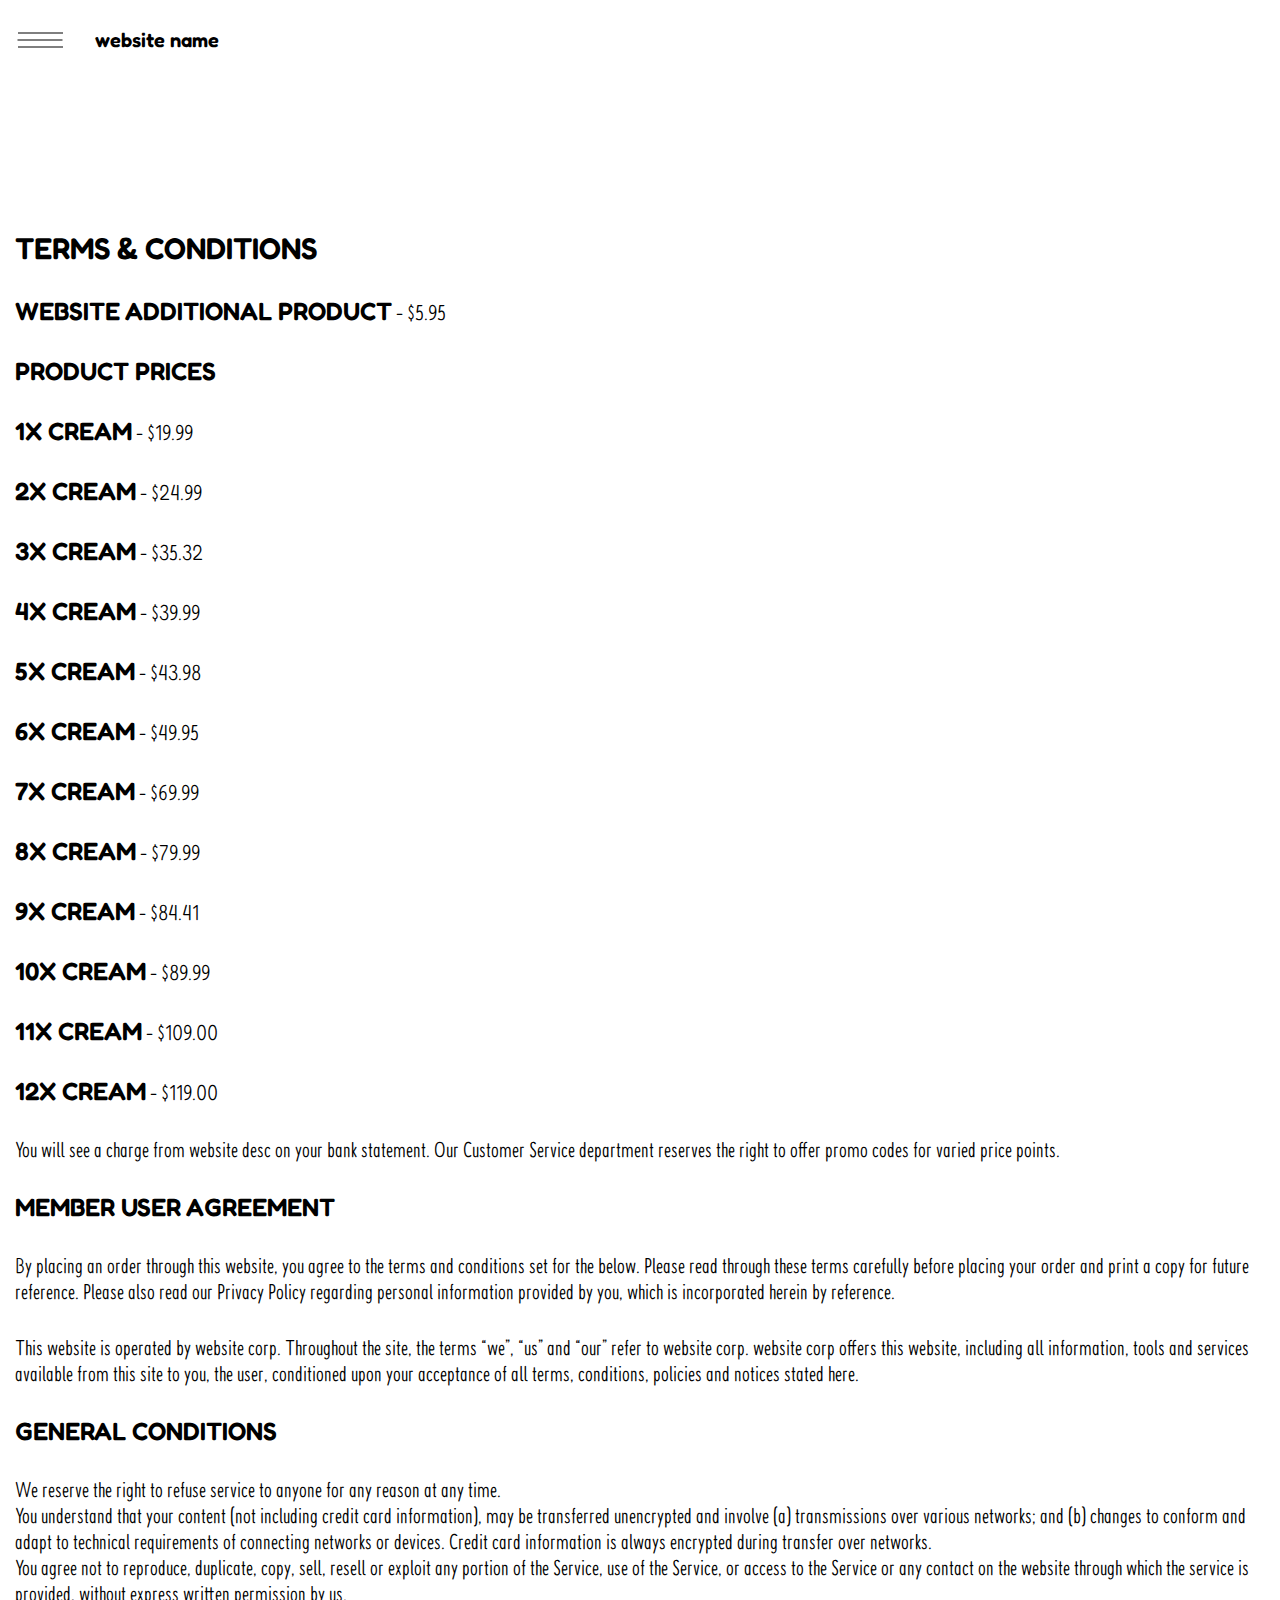
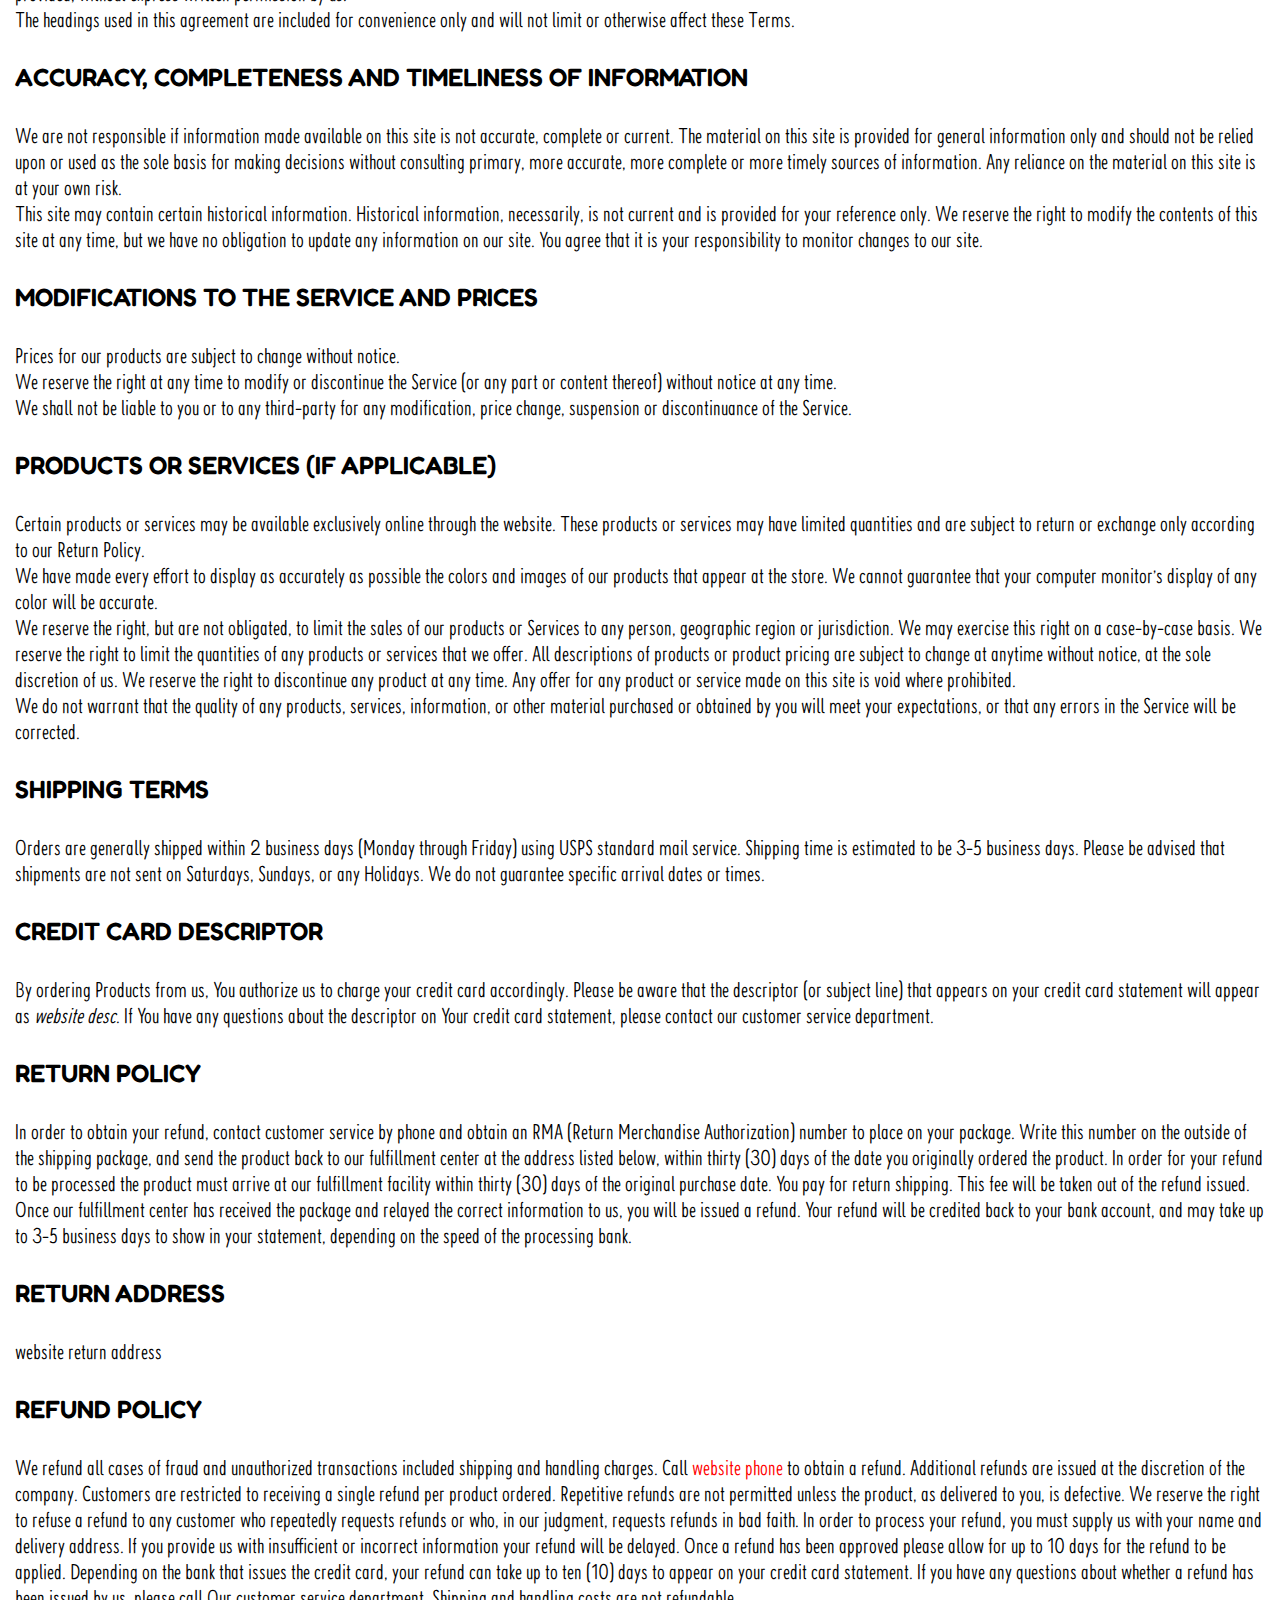
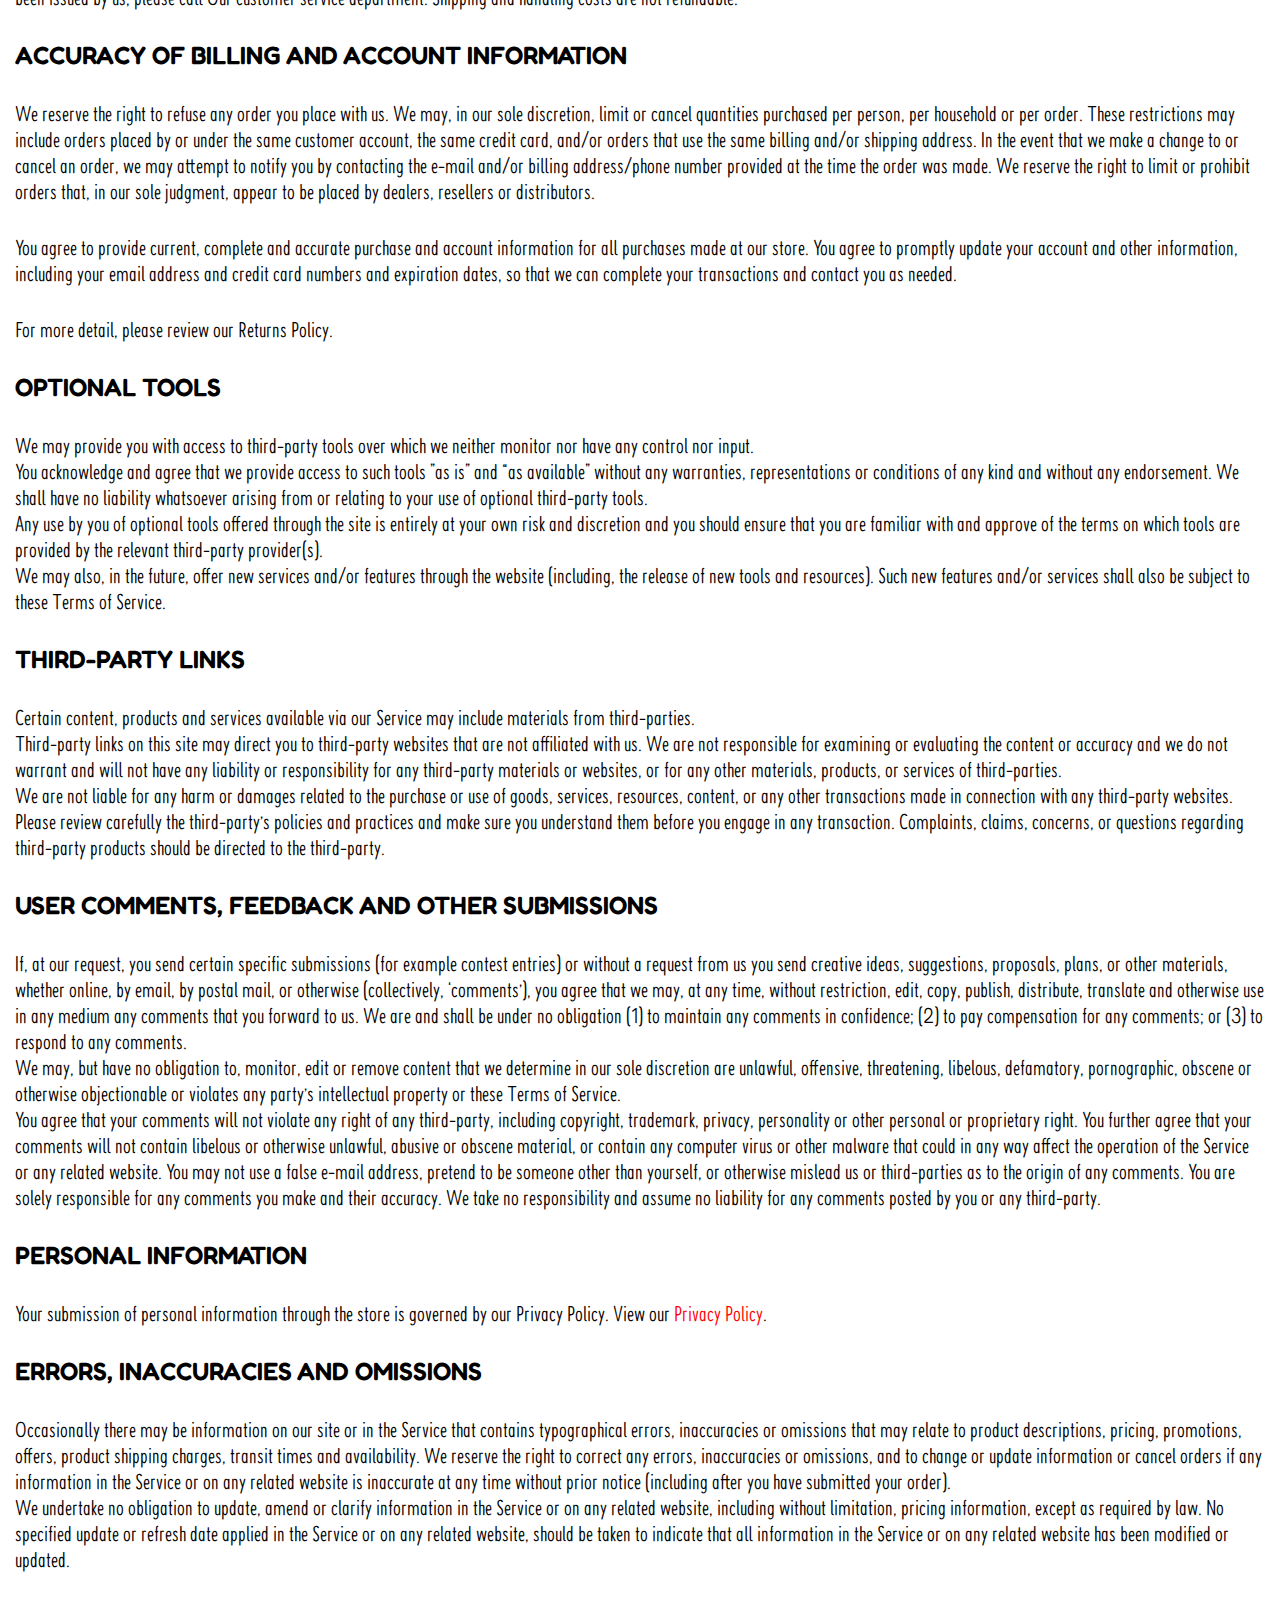
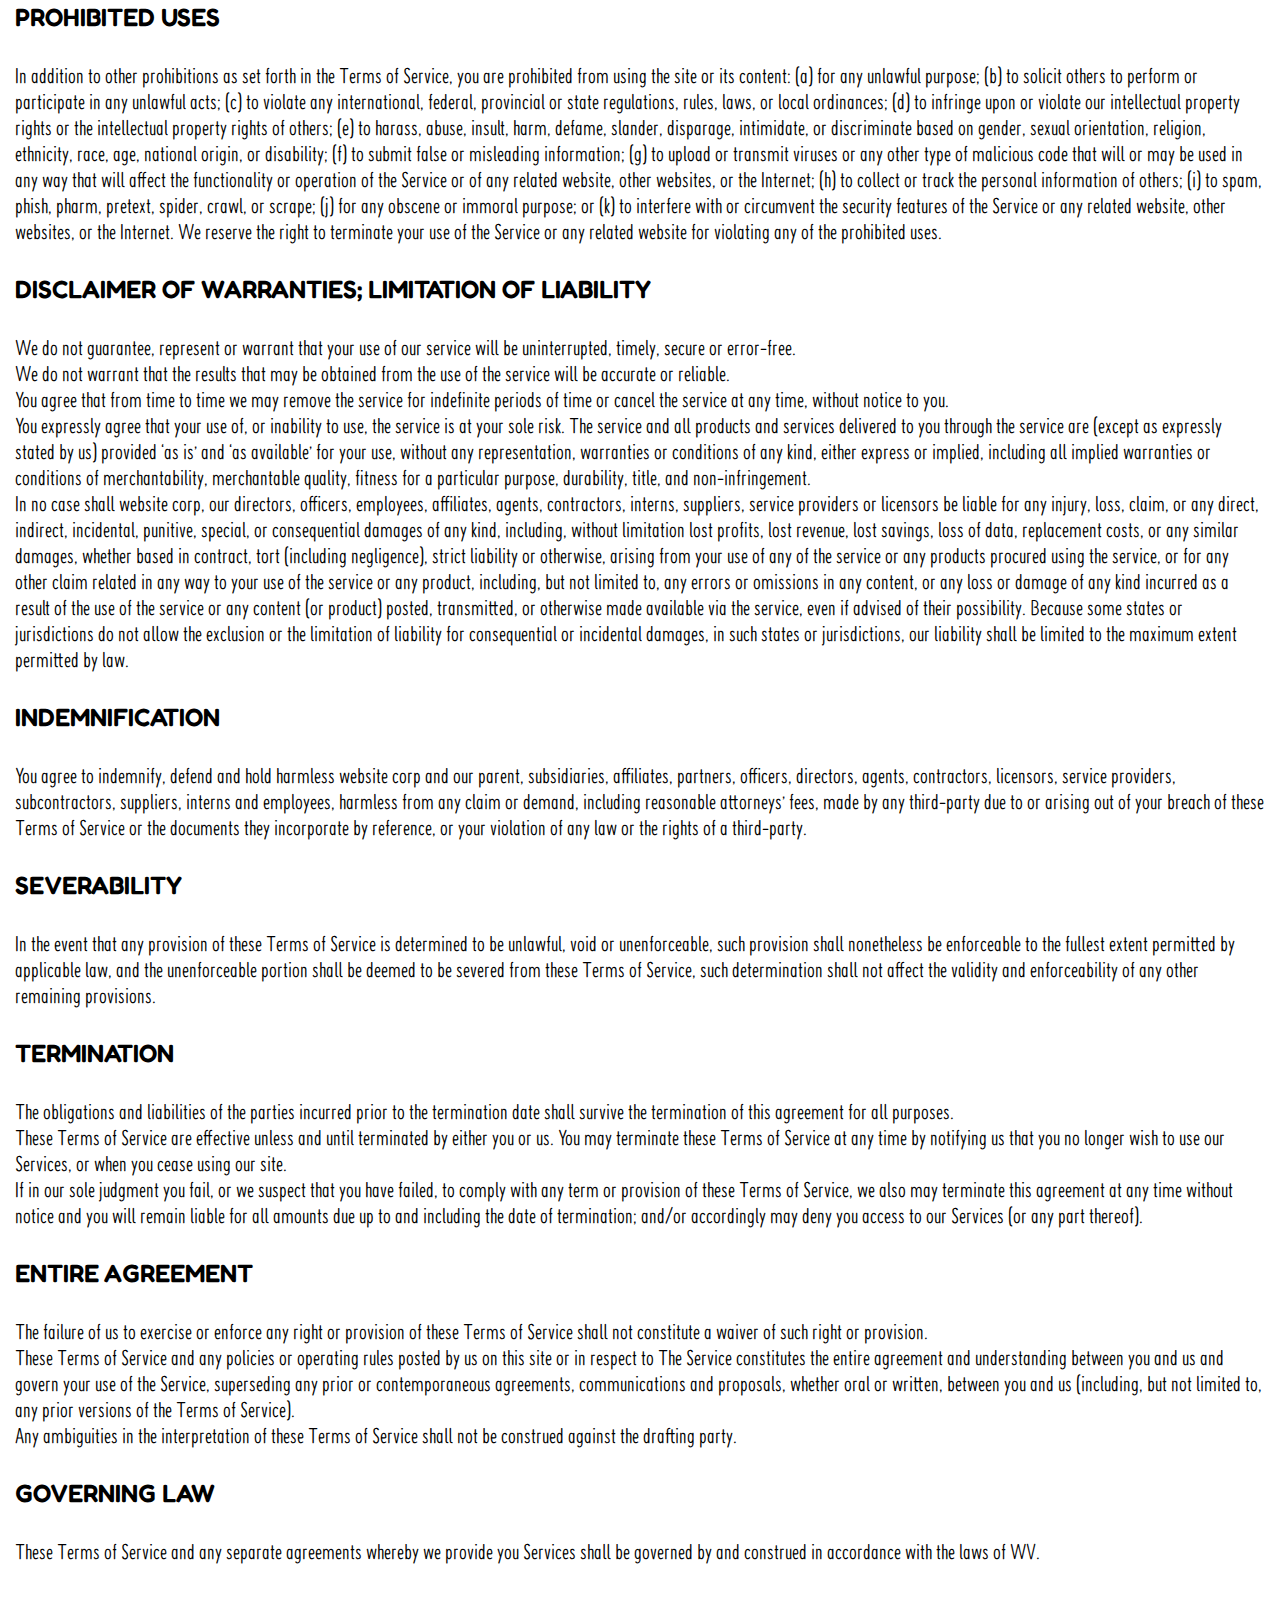
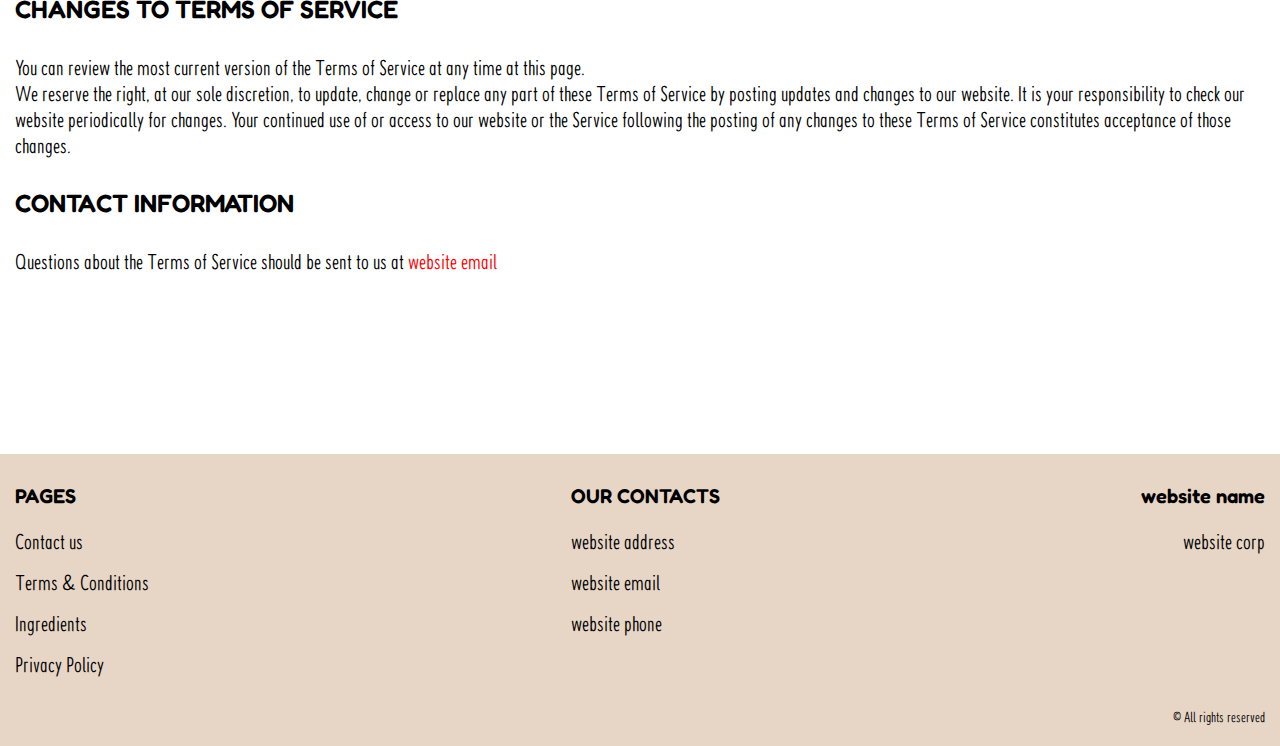
<file: terms.html>
<!DOCTYPE html>
<html lang="en">

<head>
    <meta charset="UTF-8">
    <meta http-equiv="X-UA-Compatible" content="IE=edge">
    <meta name="viewport" content="width=device-width, initial-scale=1.0">
    <link rel="stylesheet" href="./css/style.css">
    <title>(site_name)</title>
</head>

<body>
  <div class="header__wrapper">
    <div class="container">


      <header class="header">
        <div class="header__top">
          <div class="header__btn-block">
            <button class="header__btn js_menu-btn">
              <span></span>
            </button>
            <a href="./index.html" class="header__logo logo js_website-name"></a>
          </div>

          <nav class="nav js_menu">
            <div class="header__social-links-box">
              <a href="" class="social-link social-link-email js_website-email"></a>
              <a href="" class="social-link social-link-phone js_website-phone"></a>
            </div>
            
         
            <ul class="nav__list">
              <li class="nav__item">
                <a href="./contact.html" class="nav__link">Contact us</a>
              </li>
              <li class="nav__item">
                <a href="./ingredients.html" class="nav__link">Ingredients</a>
              </li>
              <li class="nav__item">
                <a href="./terms.html" class="nav__link">Terms & Conditions</a>
              </li>
              <li class="nav__item">
                <a href="./policy.html" class="nav__link">Privacy Policy</a>
              </li>
            </ul>
          </nav>

        </div>

      </header>

    </div>
  </div>


    <main class="main">
        <div class="container">

            <section class="terms text-section">
                <h1 class="sub-title">Terms & Conditions</h1>
            
                <p class="text terms__text-sm-mb">
                  <span class="bold js_website-add"></span>
                  - $5.95
                </p>
                <p class="text mb-0">
                  <span class="bold">Product Prices</span>
                </p>
                <p class="text mb-0">
                  <span class="bold">1x Cream</span> - $19.99
            
                </p>
                <p class="text mb-0">
                  <span class="bold">2x Cream</span> - $24.99
            
                </p>
                <p class="text mb-0">
                  <span class="bold">3x Cream</span> - $35.32
            
                </p>
                <p class="text mb-0">
                  <span class="bold">4x Cream</span> - $39.99
            
                </p>
                <p class="text mb-0">
                  <span class="bold">5x Cream</span> - $43.98
            
                </p>
                <p class="text mb-0">
                  <span class="bold">6x Cream</span> - $49.95
            
                </p>
                <p class="text mb-0">
                  <span class="bold">7x Cream</span> - $69.99
            
                </p>
                <p class="text mb-0">
                  <span class="bold">8x Cream</span> - $79.99
            
                </p>
                <p class="text mb-0">
                  <span class="bold">9x Cream</span> - $84.41
            
                </p>
                <p class="text mb-0">
                  <span class="bold">10x Cream</span> - $89.99
            
                </p>
                <p class="text mb-0">
                  <span class="bold">11x Cream</span> - $109.00
              
                </p>
                <p class="text terms__text-sm-mb">
                  <span class="bold">12x Cream</span> - $119.00
              
                </p>
          
                <p class="text terms__text--mb">
                  You will see a charge from <span class="js_website-desc"></span> on your bank
                  statement. Our Customer Service department reserves the right to
                  offer promo codes for varied price points.
                </p>
                <p class="text bold">Member User Agreement</p>
                <p class="text">
                  By placing an order through this website, you agree to the terms and
                  conditions set for the below. Please read through these terms
                  carefully before placing your order and print a copy for future
                  reference. Please also read our Privacy Policy regarding personal
                  information provided by you, which is incorporated herein by
                  reference.
                </p>
                <p class="text">
                  This website is operated by <span class="js_website-corp"></span>. Throughout the
                  site, the terms “we”, “us” and “our” refer to <span class="js_website-corp"></span>. <span class="js_website-corp"></span> offers this
                  website, including all information, tools and services available
                  from this site to you, the user, conditioned upon your acceptance of
                  all terms, conditions, policies and notices stated here.
                </p>
                <p class="text bold">General Conditions</p>
                <p class="text">
                  We reserve the right to refuse service to anyone for any reason at
                  any time.<br />
          
                  You understand that your content (not including credit card
                  information), may be transferred unencrypted and involve (a)
                  transmissions over various networks; and (b) changes to conform and
                  adapt to technical requirements of connecting networks or devices.
                  Credit card information is always encrypted during transfer over
                  networks.
                  <br />
          
                  You agree not to reproduce, duplicate, copy, sell, resell or exploit
                  any portion of the Service, use of the Service, or access to the
                  Service or any contact on the website through which the service is
                  provided, without express written permission by us.
                  <br />
          
                  The headings used in this agreement are included for convenience
                  only and will not limit or otherwise affect these Terms.
                </p>
                <p class="text bold">
                  Accuracy, Completeness and Timeliness of Information
                </p>
                <p class="text">
                  We are not responsible if information made available on this site is
                  not accurate, complete or current. The material on this site is
                  provided for general information only and should not be relied upon
                  or used as the sole basis for making decisions without consulting
                  primary, more accurate, more complete or more timely sources of
                  information. Any reliance on the material on this site is at your
                  own risk.
                  <br />
          
                  This site may contain certain historical information. Historical
                  information, necessarily, is not current and is provided for your
                  reference only. We reserve the right to modify the contents of this
                  site at any time, but we have no obligation to update any
                  information on our site. You agree that it is your responsibility to
                  monitor changes to our site.
                </p>
                <p class="text bold">
                  Modifications to the Service and Prices
                </p>
                <p class="text">
                  Prices for our products are subject to change without notice.<br />
                  We reserve the right at any time to modify or discontinue the
                  Service (or any part or content thereof) without notice at any
                  time.<br />
                  We shall not be liable to you or to any third-party for any
                  modification, price change, suspension or discontinuance of the
                  Service.
                </p>
                <p class="text bold">Products or Services (If Applicable)</p>
                <p class="text">
                  Certain products or services may be available exclusively online
                  through the website. These products or services may have limited
                  quantities and are subject to return or exchange only according to
                  our Return Policy.<br />
                  We have made every effort to display as accurately as possible the
                  colors and images of our products that appear at the store. We
                  cannot guarantee that your computer monitor’s display of any color
                  will be accurate.<br />
                  We reserve the right, but are not obligated, to limit the sales of
                  our products or Services to any person, geographic region or
                  jurisdiction. We may exercise this right on a case-by-case basis. We
                  reserve the right to limit the quantities of any products or
                  services that we offer. All descriptions of products or product
                  pricing are subject to change at anytime without notice, at the sole
                  discretion of us. We reserve the right to discontinue any product at
                  any time. Any offer for any product or service made on this site is
                  void where prohibited.<br />
                  We do not warrant that the quality of any products, services,
                  information, or other material purchased or obtained by you will
                  meet your expectations, or that any errors in the Service will be
                  corrected.
                </p>
                <p class="text bold">Shipping Terms</p>
                <p class="text">
                  Orders are generally shipped within 2 business days (Monday through
                  Friday) using USPS standard mail service. Shipping time is estimated
                  to be 3-5 business days. Please be advised that shipments are not
                  sent on Saturdays, Sundays, or any Holidays. We
                  do not guarantee specific arrival dates or times.
                </p>
                <p class="text bold">Credit Card Descriptor</p>
                <p class="text">
                  By ordering Products from us, You authorize us to charge your credit
                  card accordingly. Please be aware that the descriptor (or subject
                  line) that appears on your credit card statement will appear as
                  <i class="js_website-desc"></i>. If You have any questions about the
                  descriptor on Your credit card statement, please contact our
                  customer service department.
                </p>
                <p class="text bold">Return Policy</p>
                <p class="text">
                  In order to obtain your refund, contact customer service by phone
                  and obtain an RMA (Return Merchandise Authorization) number to place
                  on your package. Write this number on the outside of the shipping
                  package, and send the product back to our fulfillment center at the
                  address listed below, within thirty (30) days of the date you
                  originally ordered the product. In order for your refund to be
                  processed the product must arrive at our fulfillment facility within
                  thirty (30) days of the original purchase date. You pay for return
                  shipping. This fee will be taken out of the refund issued. Once our
                  fulfillment center has received the package and relayed the correct
                  information to us, you will be issued a refund. Your refund will be
                  credited back to your bank account, and may take up to 3-5 business
                  days to show in your statement, depending on the speed of the
                  processing bank.
                </p>
                <p class="text bold">Return Address</p>
                <p class="text js_website-return-address"></p>
                <p class="text bold">Refund Policy</p>
                <p class="text">
                  We refund all cases of fraud and unauthorized transactions included
                  shipping and handling charges. Call <a href="" class="link js_website-phone"></a> to obtain a refund.
                  Additional refunds are issued at the discretion of the company.
                  Customers are restricted to receiving a single refund per product
                  ordered. Repetitive refunds are not permitted unless the product, as
                  delivered to you, is defective. We reserve the right to refuse a
                  refund to any customer who repeatedly requests refunds or who, in
                  our judgment, requests refunds in bad faith. In order to process
                  your refund, you must supply us with your name and delivery address.
                  If you provide us with insufficient or incorrect information your
                  refund will be delayed. Once a refund has been approved please allow
                  for up to 10 days for the refund to be applied. Depending on the
                  bank that issues the credit card, your refund can take up to ten
                  (10) days to appear on your credit card statement. If you have any
                  questions about whether a refund has been issued by us, please call
                  Our customer service department. Shipping and handling costs are not
                  refundable.
                </p>
                <p class="text bold">
                  Accuracy of Billing and Account Information
                </p>
                <p class="text">
                  We reserve the right to refuse any order you place with us. We may,
                  in our sole discretion, limit or cancel quantities purchased per
                  person, per household or per order. These restrictions may include
                  orders placed by or under the same customer account, the same credit
                  card, and/or orders that use the same billing and/or shipping
                  address. In the event that we make a change to or cancel an order,
                  we may attempt to notify you by contacting the e-mail and/or billing
                  address/phone number provided at the time the order was made. We
                  reserve the right to limit or prohibit orders that, in our sole
                  judgment, appear to be placed by dealers, resellers or distributors.
                </p>
                <p class="text">
                  You agree to provide current, complete and accurate purchase and
                  account information for all purchases made at our store. You agree
                  to promptly update your account and other information, including
                  your email address and credit card numbers and expiration dates, so
                  that we can complete your transactions and contact you as needed.
                </p>
                <p class="text">For more detail, please review our Returns Policy.</p>
                <p class="text bold">Optional Tools</p>
                <p class="text">
                  We may provide you with access to third-party tools over which we
                  neither monitor nor have any control nor input.<br />
                  You acknowledge and agree that we provide access to such tools ”as
                  is” and “as available” without any warranties, representations or
                  conditions of any kind and without any endorsement. We shall have no
                  liability whatsoever arising from or relating to your use of
                  optional third-party tools.<br />
                  Any use by you of optional tools offered through the site is
                  entirely at your own risk and discretion and you should ensure that
                  you are familiar with and approve of the terms on which tools are
                  provided by the relevant third-party provider(s).<br />
                  We may also, in the future, offer new services and/or features
                  through the website (including, the release of new tools and
                  resources). Such new features and/or services shall also be subject
                  to these Terms of Service.
                </p>
                <p class="text bold">Third-party Links</p>
                <p class="text">
                  Certain content, products and services available via our Service may
                  include materials from third-parties.<br />
                  Third-party links on this site may direct you to third-party
                  websites that are not affiliated with us. We are not responsible for
                  examining or evaluating the content or accuracy and we do not
                  warrant and will not have any liability or responsibility for any
                  third-party materials or websites, or for any other materials,
                  products, or services of third-parties.<br />
                  We are not liable for any harm or damages related to the purchase or
                  use of goods, services, resources, content, or any other
                  transactions made in connection with any third-party websites.
                  Please review carefully the third-party’s policies and practices and
                  make sure you understand them before you engage in any transaction.
                  Complaints, claims, concerns, or questions regarding third-party
                  products should be directed to the third-party.
                </p>
                <p class="text bold">
                  User Comments, Feedback and Other Submissions
                </p>
                <p class="text">
                  If, at our request, you send certain specific submissions (for
                  example contest entries) or without a request from us you send
                  creative ideas, suggestions, proposals, plans, or other materials,
                  whether online, by email, by postal mail, or otherwise
                  (collectively, ‘comments’), you agree that we may, at any time,
                  without restriction, edit, copy, publish, distribute, translate and
                  otherwise use in any medium any comments that you forward to us. We
                  are and shall be under no obligation (1) to maintain any comments in
                  confidence; (2) to pay compensation for any comments; or (3) to
                  respond to any comments.<br />
                  We may, but have no obligation to, monitor, edit or remove content
                  that we determine in our sole discretion are unlawful, offensive,
                  threatening, libelous, defamatory, pornographic, obscene or
                  otherwise objectionable or violates any party’s intellectual
                  property or these Terms of Service.<br />
                  You agree that your comments will not violate any right of any
                  third-party, including copyright, trademark, privacy, personality or
                  other personal or proprietary right. You further agree that your
                  comments will not contain libelous or otherwise unlawful, abusive or
                  obscene material, or contain any computer virus or other malware
                  that could in any way affect the operation of the Service or any
                  related website. You may not use a false e-mail address, pretend to
                  be someone other than yourself, or otherwise mislead us or
                  third-parties as to the origin of any comments. You are solely
                  responsible for any comments you make and their accuracy. We take no
                  responsibility and assume no liability for any comments posted by
                  you or any third-party.
                </p>
                <p class="text bold">Personal Information</p>
                <p class="text">
                  Your submission of personal information through the store is
                  governed by our Privacy Policy. View our <a href="./privacy.html" class="link">Privacy Policy</a>.
                </p>
                <p class="text bold">Errors, Inaccuracies and Omissions</p>
                <p class="text">
                  Occasionally there may be information on our site or in the Service
                  that contains typographical errors, inaccuracies or omissions that
                  may relate to product descriptions, pricing, promotions, offers,
                  product shipping charges, transit times and availability. We reserve
                  the right to correct any errors, inaccuracies or omissions, and to
                  change or update information or cancel orders if any information in
                  the Service or on any related website is inaccurate at any time
                  without prior notice (including after you have submitted your
                  order).<br />
                  We undertake no obligation to update, amend or clarify information
                  in the Service or on any related website, including without
                  limitation, pricing information, except as required by law. No
                  specified update or refresh date applied in the Service or on any
                  related website, should be taken to indicate that all information in
                  the Service or on any related website has been modified or updated.
                </p>
                <p class="text bold">Prohibited Uses</p>
                <p class="text">
                  In addition to other prohibitions as set forth in the Terms of
                  Service, you are prohibited from using the site or its content: (a)
                  for any unlawful purpose; (b) to solicit others to perform or
                  participate in any unlawful acts; (c) to violate any international,
                  federal, provincial or state regulations, rules, laws, or local
                  ordinances; (d) to infringe upon or violate our intellectual
                  property rights or the intellectual property rights of others; (e)
                  to harass, abuse, insult, harm, defame, slander, disparage,
                  intimidate, or discriminate based on gender, sexual orientation,
                  religion, ethnicity, race, age, national origin, or disability; (f)
                  to submit false or misleading information; (g) to upload or transmit
                  viruses or any other type of malicious code that will or may be used
                  in any way that will affect the functionality or operation of the
                  Service or of any related website, other websites, or the Internet;
                  (h) to collect or track the personal information of others; (i) to
                  spam, phish, pharm, pretext, spider, crawl, or scrape; (j) for any
                  obscene or immoral purpose; or (k) to interfere with or circumvent
                  the security features of the Service or any related website, other
                  websites, or the Internet. We reserve the right to terminate your
                  use of the Service or any related website for violating any of the
                  prohibited uses.
                </p>
                <p class="text bold">
                  Disclaimer of Warranties; Limitation of Liability
                </p>
                <p class="text">
                  We do not guarantee, represent or warrant that your use of our
                  service will be uninterrupted, timely, secure or error-free.<br />
                  We do not warrant that the results that may be obtained from the use
                  of the service will be accurate or reliable.<br />
                  You agree that from time to time we may remove the service for
                  indefinite periods of time or cancel the service at any time,
                  without notice to you.<br />
                  You expressly agree that your use of, or inability to use, the
                  service is at your sole risk. The service and all products and
                  services delivered to you through the service are (except as
                  expressly stated by us) provided ‘as is’ and ‘as available’ for your
                  use, without any representation, warranties or conditions of any
                  kind, either express or implied, including all implied warranties or
                  conditions of merchantability, merchantable quality, fitness for a
                  particular purpose, durability, title, and non-infringement.<br />
                  In no case shall <span class="js_website-corp"></span>, our directors, officers,
                  employees, affiliates, agents, contractors, interns, suppliers,
                  service providers or licensors be liable for any injury, loss,
                  claim, or any direct, indirect, incidental, punitive, special, or
                  consequential damages of any kind, including, without limitation
                  lost profits, lost revenue, lost savings, loss of data, replacement
                  costs, or any similar damages, whether based in contract, tort
                  (including negligence), strict liability or otherwise, arising from
                  your use of any of the service or any products procured using the
                  service, or for any other claim related in any way to your use of
                  the service or any product, including, but not limited to, any
                  errors or omissions in any content, or any loss or damage of any
                  kind incurred as a result of the use of the service or any content
                  (or product) posted, transmitted, or otherwise made available via
                  the service, even if advised of their possibility. Because some
                  states or jurisdictions do not allow the exclusion or the limitation
                  of liability for consequential or incidental damages, in such states
                  or jurisdictions, our liability shall be limited to the maximum
                  extent permitted by law.
                </p>
                <p class="text bold">Indemnification</p>
                <p class="text">
                  You agree to indemnify, defend and hold harmless <span class="js_website-corp"></span> and our parent, subsidiaries, affiliates, partners,
                  officers, directors, agents, contractors, licensors, service
                  providers, subcontractors, suppliers, interns and employees,
                  harmless from any claim or demand, including reasonable attorneys’
                  fees, made by any third-party due to or arising out of your breach
                  of these Terms of Service or the documents they incorporate by
                  reference, or your violation of any law or the rights of a
                  third-party.
                </p>
                <p class="text bold">Severability</p>
                <p class="text">
                  In the event that any provision of these Terms of Service is
                  determined to be unlawful, void or unenforceable, such provision
                  shall nonetheless be enforceable to the fullest extent permitted by
                  applicable law, and the unenforceable portion shall be deemed to be
                  severed from these Terms of Service, such determination shall not
                  affect the validity and enforceability of any other remaining
                  provisions.
                </p>
                <p class="text bold">Termination</p>
                <p class="text">
                  The obligations and liabilities of the parties incurred prior to the
                  termination date shall survive the termination of this agreement for
                  all purposes.<br />
                  These Terms of Service are effective unless and until terminated by
                  either you or us. You may terminate these Terms of Service at any
                  time by notifying us that you no longer wish to use our Services, or
                  when you cease using our site.<br />
                  If in our sole judgment you fail, or we suspect that you have
                  failed, to comply with any term or provision of these Terms of
                  Service, we also may terminate this agreement at any time without
                  notice and you will remain liable for all amounts due up to and
                  including the date of termination; and/or accordingly may deny you
                  access to our Services (or any part thereof).
                </p>
                <p class="text bold">Entire Agreement</p>
                <p class="text">
                  The failure of us to exercise or enforce any right or provision of
                  these Terms of Service shall not constitute a waiver of such right
                  or provision.<br />
                  These Terms of Service and any policies or operating rules posted by
                  us on this site or in respect to The Service constitutes the entire
                  agreement and understanding between you and us and govern your use
                  of the Service, superseding any prior or contemporaneous agreements,
                  communications and proposals, whether oral or written, between you
                  and us (including, but not limited to, any prior versions of the
                  Terms of Service).<br />
                  Any ambiguities in the interpretation of these Terms of Service
                  shall not be construed against the drafting party.
                </p>
                <p class="text bold">Governing Law</p>
                <p class="text">
                  These Terms of Service and any separate agreements whereby we
                  provide you Services shall be governed by and construed in
                  accordance with the laws of WV.
                </p>
                <p class="text bold">Changes to Terms of Service</p>
                <p class="text">
                  You can review the most current version of the Terms of Service at
                  any time at this page.<br />
                  We reserve the right, at our sole discretion, to update, change or
                  replace any part of these Terms of Service by posting updates and
                  changes to our website. It is your responsibility to check our
                  website periodically for changes. Your continued use of or access to
                  our website or the Service following the posting of any changes to
                  these Terms of Service constitutes acceptance of those changes.
                </p>
                <p class="text bold">Contact Information</p>
                <p class="text">
                  Questions about the Terms of Service should be sent to us at
                  <a
                    target="_blank"
                    class="link js_website-email"
                    href=""
                    ></a>
                </p>
              </section>

        </div>
    </main>


    <div class="footer__wrapper">
      <div class="footer__sub-wrapper">
        <div class="container">
          <footer class="footer">
            <div class="footer__top">
    
              <div class="footer__block">
                <p class="footer__title">Pages</p>
                <ul class="footer__list">
                  <li class="footer__item">
                    <a href="./contact.html" class="footer__link">Contact us</a>
                  </li>
                  <li class="footer__item">
                    <a href="./terms.html" class="footer__link">Terms & Conditions</a>
                  </li>
                  <li class="footer__item">
                    <a href="./ingredients.html" class="footer__link">Ingredients</a>
                  </li>
                
                  <li class="footer__item">
                    <a href="./policy.html" class="footer__link">Privacy Policy</a>
                  </li>
                </ul>
              </div>
  
              <div class="footer__block">
                <p class="footer__title">Our Contacts</p>
                <ul class="footer__list">
                  <li class="footer__item">
                    <span class="text text--mb js_website-address"></span>
                  </li>
                  <li class="footer__item">
                    <a href="" class="footer__link js_website-email"></a>
                  </li>
                  <li class="footer__item">
                    <a href="" class="footer__link js_website-phone"></a>
                  </li>
                </ul>
              </div>
              <div class="footer__block footer__block--right">
                <div class="footer__sub-block--right">
                  <a href="./index.html" class="footer__logo logo js_website-name"></a>
                  <p class="text text--mb js_website-corp"></p>
                </div>
             
               
             
              </div>
    
            </div>
            <span class="footer__span">© All rights reserved</span>
          </footer>
        </div>
      </div>
    
    </div>
  <script src="./js/menu.js"></script>
    <script src="./js/website-data.js"></script>
</body>

</html>
</file>
<file: css/style.css>
@import './libs/aos.css';
@import './libs/swiper-bundle.min.css';
@import './utils/fonts.css';
@import './utils/vars.css';
@import './utils/utils.css';
@import './utils/header.css';
@import './utils/footer.css';
@import './hero.css';
@import './about.css';
@import './info.css';
@import './text-section.css';
@import './contact.css';
@import './buy.css';
</file>
